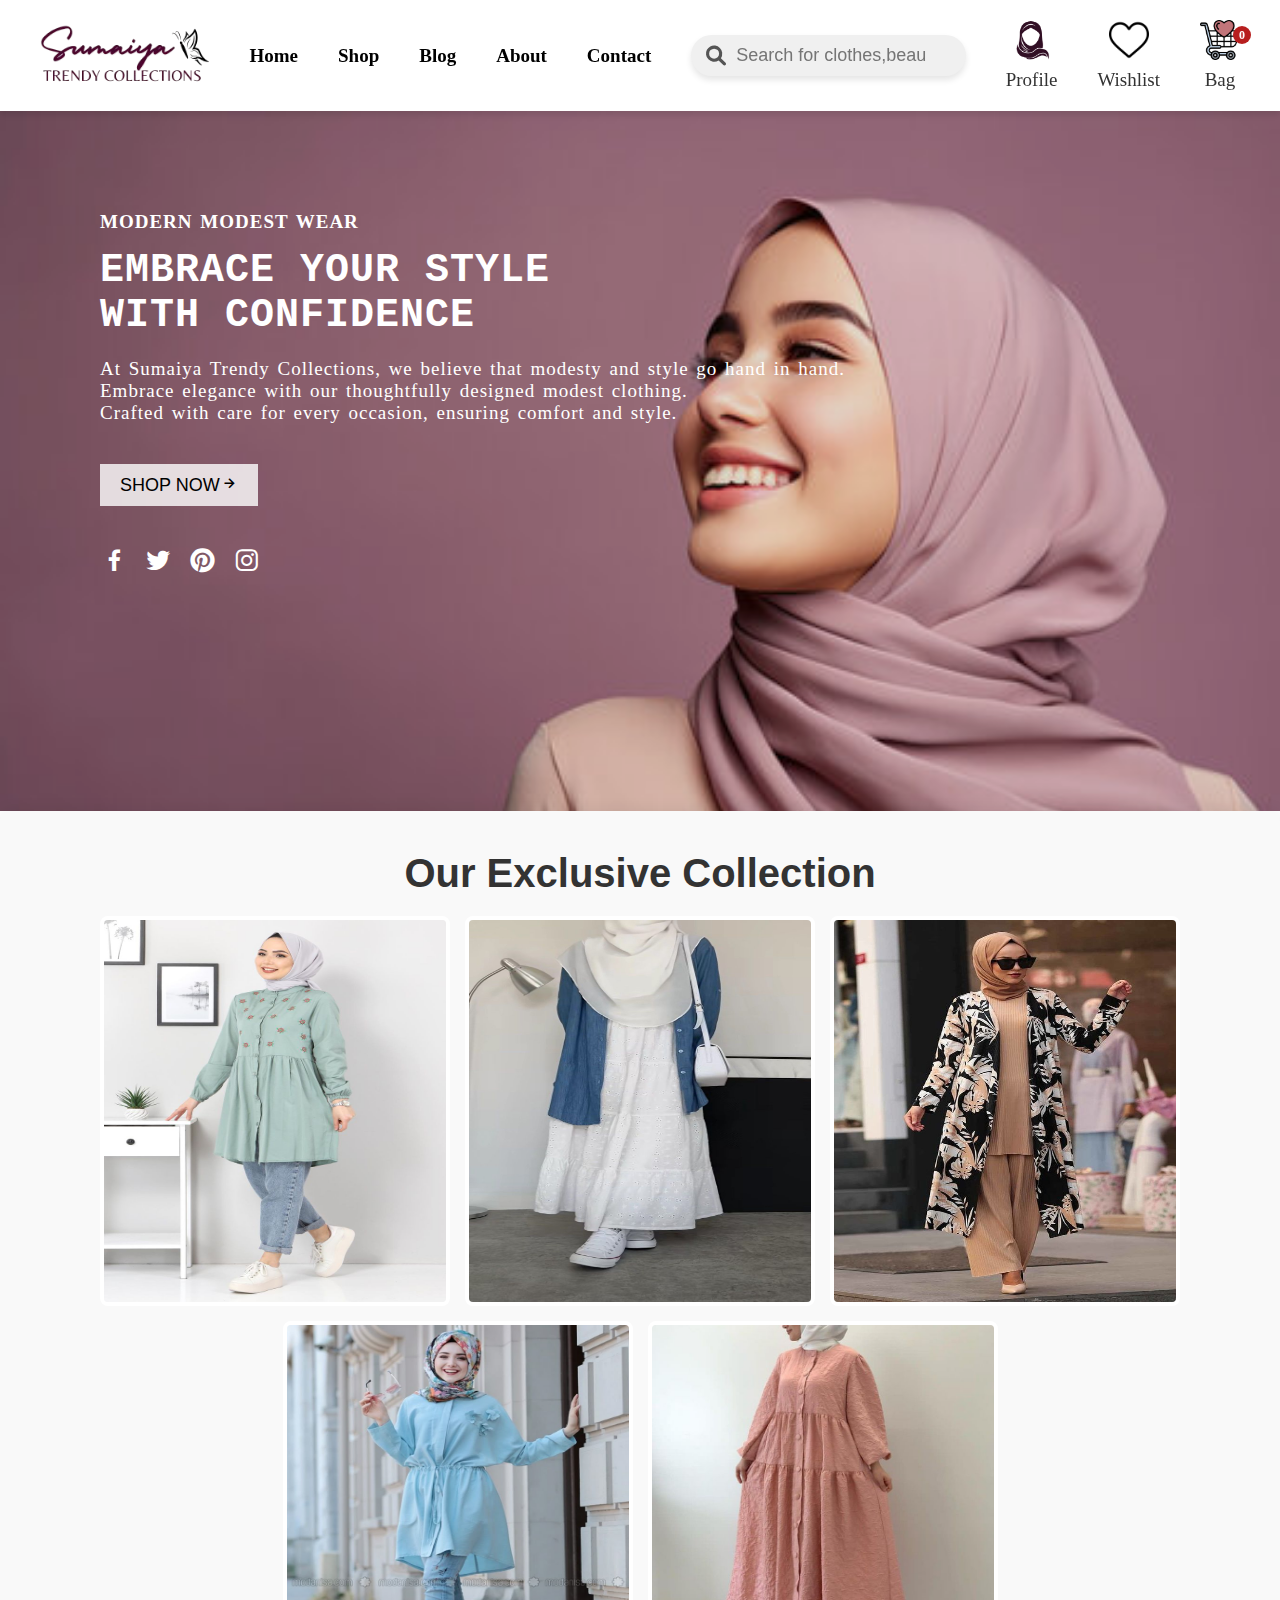
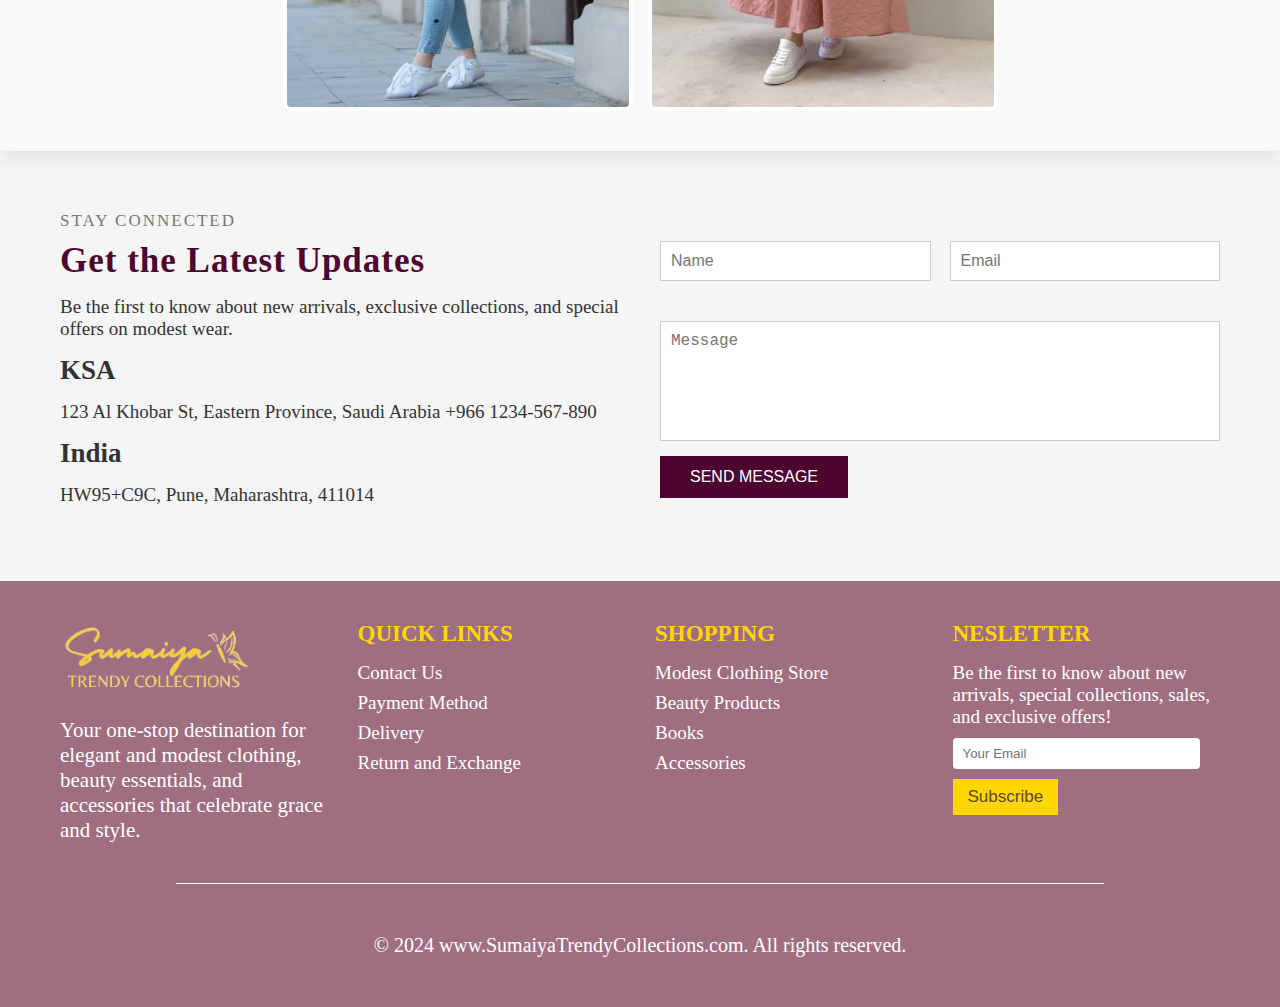
<file: index.html>
<!DOCTYPE html>
<html lang="en">

<head>
  <meta charset="UTF-8">
  <meta name="viewport" content="width=device-width, initial-scale=1.0">
  <title>E-commerce Project by Sumaiya Dingankar - HTML, CSS, JS</title>
  <meta name="description"
    content="A beginner e-commerce project created using HTML, CSS, and JavaScript by Sumaiya Dingankar.">
  <meta name="keywords" content="HTML, CSS, JavaScript, E-commerce, Sumaiya Dingankar, Beginner Project">
  <!-- Add Font Awesome for the search icon -->
  <link rel="stylesheet" href="https://cdnjs.cloudflare.com/ajax/libs/font-awesome/6.0.0-beta3/css/all.min.css">
  <link rel="stylesheet" href="./assets/css/style.css">
  <link href="https://unpkg.com/boxicons@2.1.1/css/boxicons.min.css" rel="stylesheet">

</head>
<body>
  <header class="navbar">
    <div class="nav-logo">
      <a href="index.html"><img src="./assets/images/all-Images/navlogo.png" alt=""></a>
    </div>
    <nav class="nav-list">
      <ul>
        <li><a href="index.html">Home</a></li>
        <li><a href="shop.html">Shop</a></li>
        <li><a href="blog.html">Blog</a></li>
        <li><a href="about.html">About</a></li>
        <li><a href="contact.html">Contact</a></li>
      </ul>

    </nav>
    <div class="search-bar">
      <i class="fa fa-search search-icon "></i>
      <input type="text" placeholder="Search for clothes,beauty and more..">
    </div>
    <div class="nav-icons">
      <div class="icon">
        <a href="#"><img src="./assets/images/all-Images/profile.png" alt="profile"></a>
        <p>Profile</p>

      </div>
      <div  class="icon">
        <a href="#"><img src="./assets/images/all-Images/wishlist.png" alt="wishlist"></a>
        <p>Wishlist</p>

      </div>
      <div  class="icon">
        <a href="bag.html"><img src="./assets/images/all-Images/shopping-cart.png" alt="bag"></a>
        <p>Bag</p>
        <span class="bag-item-count">0</span>

      </div>
    </div>
  </header>

  <section class="home-hero">
    <div class="hero-content">
      <p class="collection-title">MODERN MODEST WEAR</p>
      <h2 class="hero-heading">EMBRACE YOUR STYLE<br>WITH CONFIDENCE</h2>
      <div class="hero-description">
        <p>At Sumaiya Trendy Collections, we believe that modesty and style go hand in hand. <br> Embrace elegance with
          our thoughtfully designed modest clothing. <br> Crafted with care for every occasion, ensuring comfort and
          style.</p>
      </div>
      <button class="shop-button"><a href="shop.html">SHOP NOW</a><i class='bx bx-right-arrow-alt'></i></button>
      <div class="social-icons">
        <a href="#"><i class='bx bxl-facebook'></i></a>
        <a href="#"><i class='bx bxl-twitter'></i></a>
        <a href="#"><i class='bx bxl-pinterest'></i></a>
        <a href="#"><i class='bx bxl-instagram'></i></a>
      </div>
    </div>
</section>

<section class="collection">
  <h2 class="collection-heading">Our Exclusive Collection</h2>
  <div class="collection-images">
    <img class="collection-item" src="./assets/images/collection/1.jpeg" alt="Collection Item 1">
    <img class="collection-item" src="./assets/images/collection/2.jpeg" alt="Collection Item 2">
    <img class="collection-item" src="./assets/images/collection/3.jpeg" alt="Collection Item 3">
    <img class="collection-item" src="./assets/images/collection/4.jpeg" alt="Collection Item 4">
    <img class="collection-item" src="./assets/images/collection/5.jpeg" alt="Collection Item 5">
  </div>
</section>


<section class="ContactInfo">
  <div class="contact-container">
    <div class="contact">
      <p class="info-title">STAY CONNECTED</p>
      <h1>Get the Latest Updates</h1>
      <p>Be the first to know about new arrivals, exclusive collections, and special offers on modest wear.</p>
      <h2>KSA</h2>
      <p>123 Al Khobar St, Eastern Province, Saudi Arabia +966 1234-567-890</p>
      <h2>India</h2>
      <p>HW95+C9C, Pune, Maharashtra, 411014</p>
    </div>
    <div class="form">
      <div class="input-row">
        <input type="text" placeholder="Name">
        <input type="email" placeholder="Email">
      </div>
      <textarea placeholder="Message"></textarea>
      <button>SEND MESSAGE</button>
    </div>
  </div>
</section>


<footer>
  <div class="footer-container">
    <div class="footer-brand">
      <a href="index.html">
        <img src="./assets/images/all-Images/footerlogo.png" alt="Logo">
      </a>
      <p>Your one-stop destination for elegant and modest clothing, beauty essentials, and accessories that celebrate
        grace and style.</p>
    </div>

    <div class="footer-links">
      <h2>QUICK LINKS</h2>
      <ul>
        <li><a href="#">Contact Us</a></li>
        <li><a href="#">Payment Method</a></li>
        <li><a href="#">Delivery</a></li>
        <li><a href="#">Return and Exchange</a></li>
      </ul>
    </div>

    <div  class="footer-shop">
      <h2>SHOPPING</h2>
      <ul>
        <li><a href="#"> Modest Clothing Store</a></li>
        <li><a href="#">Beauty Products</a></li>
        <li><a href="#">Books</a></li>
        <li><a href="#">Accessories</a></li>
      </ul>
    </div>

    <div class="footer-newsletter">
      <h2>NESLETTER</h2>
      <p>Be the first to know about new arrivals, special collections, sales, and exclusive offers!</p>
      <input type="email" placeholder="Your Email">
      <button>Subscribe</button>
    </div>
    <hr>
    <div class="copyright">
      © 2024 www.SumaiyaTrendyCollections.com. All rights reserved.
    </div>
  </div>


</footer>
  <script src="./assets/js/script.js"></script>
</body>
</html>
</file>
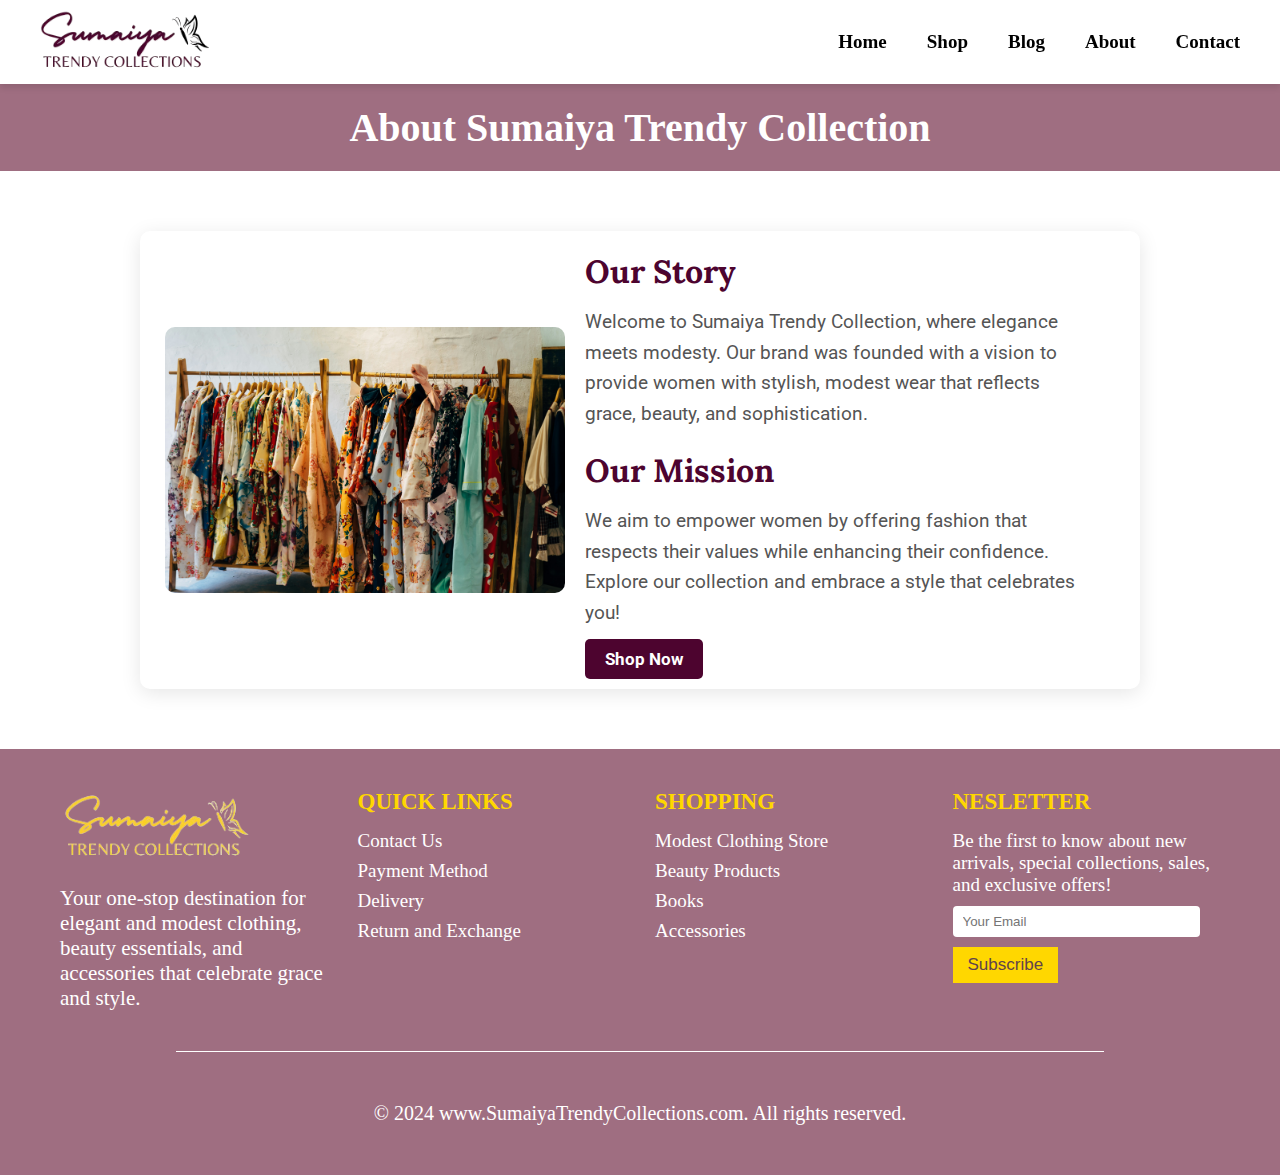
<file: about.html>
<!DOCTYPE html>
<html lang="en">

<head>
  <meta charset="UTF-8">
  <meta name="viewport" content="width=device-width, initial-scale=1.0">
  <title>About Us | Sumaiya Trendy Collection</title>
  <link href="https://fonts.googleapis.com/css2?family=Roboto:wght@300;400;700&family=Lora:wght@700&display=swap"
    rel="stylesheet">

  <link rel="stylesheet" href="./assets/css/style.css">
  <style>

    header {
      background-color: #9f6e81;
      padding: 20px 0;
      text-align: center;
    }

    h1 {
      color: #ffffff;
      font-size: 2.5em;
      margin: 0;
    }

    .about-us {
      padding: 60px 20px;
    }

    .about-content {
      display: flex;
      align-items: center;
      justify-content: center;
      flex-wrap: wrap;
      max-width: 1000px;
      margin: auto;
      border-radius: 10px;
      background-color: #ffffff;
      box-shadow: 0 4px 20px rgba(0, 0, 0, 0.1);
      overflow: hidden;
    }

    .about-img {
      width: 45%;
      max-width: 400px;
      border-radius: 10px;
    }

    .about-text {
      padding: 20px;
      width: 55%;
    }

    .about-text h2 {
      font-family: 'Lora', serif;
      color: #4d042f;
      font-size: 2em;
      margin-bottom: 15px;
    }

    .about-text p {
      font-size: 1.2em;
      line-height: 1.6;
      margin-bottom: 20px;
      color: #555;
      font-family: 'Roboto', sans-serif;
    }

    .about-btn {
      padding: 10px 20px;
      background-color: #4d042f;
      color: #ffffff;
      text-decoration: none;
      border-radius: 5px;
      font-weight: bold;
      transition: background-color 0.3s ease;
      font-size: 17px;
      font-family: 'Roboto', sans-serif;
    }

    .about-btn:hover {
      background-color: #5f434b;
    }

    /* Responsive Design */
    @media (max-width: 768px) {
      .about-content {
        flex-direction: column;
      }

      .about-img {
        width: 100%;
        margin-bottom: 20px;
      }

      .about-text {
        width: 100%;
      }
    }
  </style>

</head>

<body>
  <header class="navbar">
    <div class="nav-logo">
      <!-- <a href="#"><img src="./assets/images/navlogo.png" alt="nav-logo"></a> -->
      <a href="#"><img src="./assets/images/all-Images/navlogo.png" alt="nav-logo"></a>
    </div>
    <nav class="nav-list">
      <ul>
        <li><a href="index.html">Home</a></li>
        <li><a href="shop.html">Shop</a></li>
        <li><a href="blog.html">Blog</a></li>
        <li><a href="about.html">About</a></li>
        <li><a href="contact.html">Contact</a></li>
      </ul>
    </nav>


  </header>
  <header>
    <div class="container">
      <h1>About Sumaiya Trendy Collection</h1>
    </div>
  </header>

  <section class="about-us">
    <div class="container">
      <div class="about-content">
        <img src="./assets/images/all-Images/clothesstore.jpg" alt="Sumaiya Trendy Collection" class="about-img">
        <div class="about-text">
          <h2>Our Story</h2>
          <p>Welcome to Sumaiya Trendy Collection, where elegance meets modesty. Our brand was founded with a vision to
            provide women with stylish, modest wear that reflects grace, beauty, and sophistication.</p>
          <h2>Our Mission</h2>
          <p>We aim to empower women by offering fashion that respects their values while enhancing their confidence.
            Explore our collection and embrace a style that celebrates you!</p>
          <a href="shop.html" class="about-btn">Shop Now</a>
        </div>
      </div>
    </div>
  </section>


  <footer>
    <div class="footer-container">
      <div class="footer-brand">
        <a href="index.html">
          <img src="./assets/images/all-Images/footerlogo.png" alt="Logo">
        </a>
        <p>Your one-stop destination for elegant and modest clothing, beauty essentials, and accessories that celebrate
          grace and style.</p>
      </div>

      <div class="footer-links">
        <h2>QUICK LINKS</h2>
        <ul>
          <li><a href="#">Contact Us</a></li>
          <li><a href="#">Payment Method</a></li>
          <li><a href="#">Delivery</a></li>
          <li><a href="#">Return and Exchange</a></li>
        </ul>
      </div>

      <div class="footer-shop">
        <h2>SHOPPING</h2>
        <ul>
          <li><a href="#"> Modest Clothing Store</a></li>
          <li><a href="#">Beauty Products</a></li>
          <li><a href="#">Books</a></li>
          <li><a href="#">Accessories</a></li>
        </ul>
      </div>

      <div class="footer-newsletter">
        <h2>NESLETTER</h2>
        <p>Be the first to know about new arrivals, special collections, sales, and exclusive offers!</p>
        <input type="email" placeholder="Your Email">
        <button>Subscribe</button>
      </div>
      <hr>
      <div class="copyright">
        © 2024 www.SumaiyaTrendyCollections.com. All rights reserved.
      </div>
    </div>


  </footer>
</body>

</html>
</file>
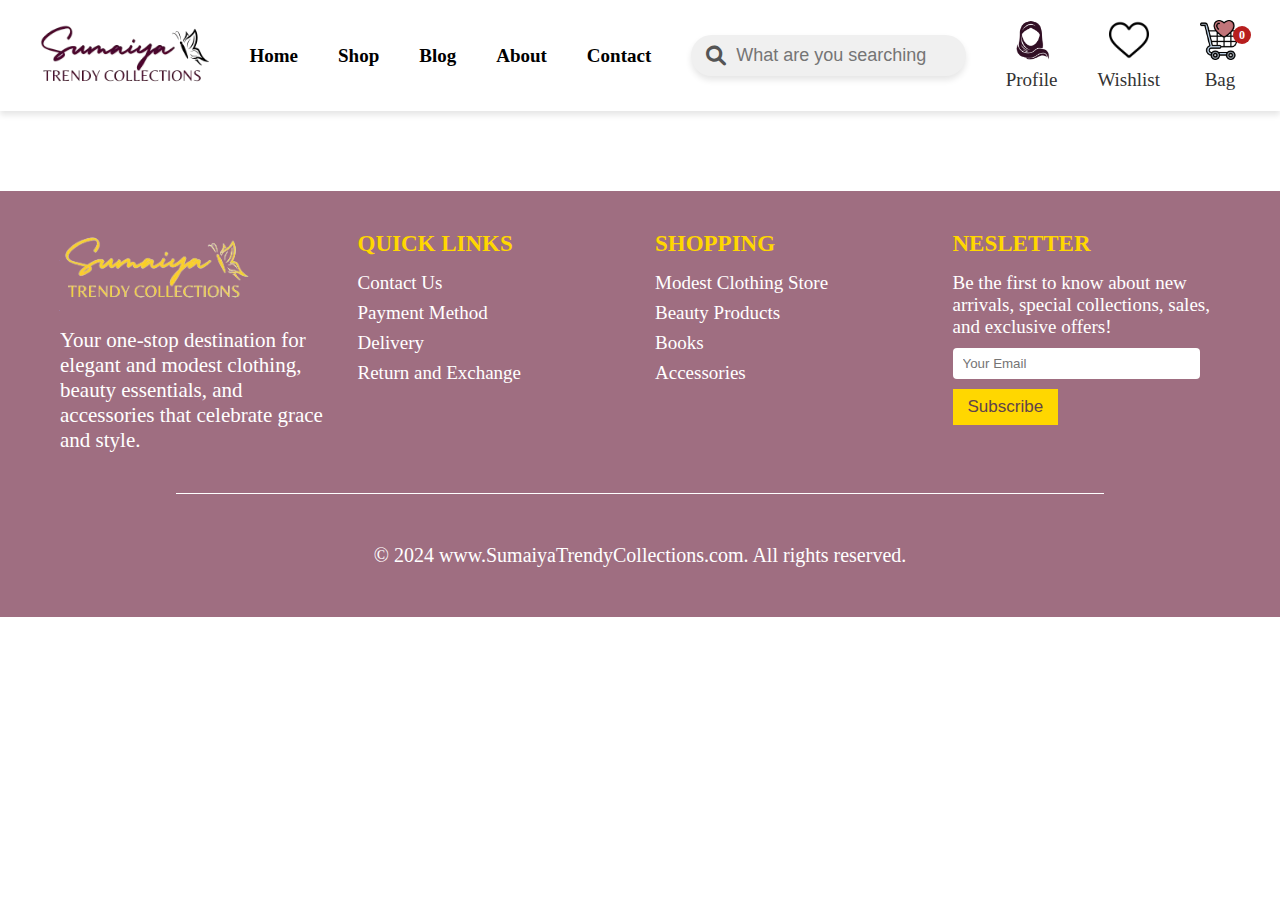
<file: accessories.html>
<!DOCTYPE html>
<html lang="en">

<head>
    <meta charset="UTF-8">
    <meta name="viewport" content="width=device-width, initial-scale=1.0">
    <title>Accessories</title>
    <!-- Add Font Awesome for the search icon -->
    <link rel="stylesheet" href="https://cdnjs.cloudflare.com/ajax/libs/font-awesome/6.0.0-beta3/css/all.min.css">
    <link rel="stylesheet" href="./assets/css/style.css">
</head>

<body>
    <header class="navbar">
        <div class="nav-logo">
            <a href="#"><img src="./assets/images/all-Images/navlogo.png" alt="nav-logo"></a>
        </div>
        <nav class="nav-list">
            <ul>
                <li><a href="index.html">Home</a></li>
                <li><a href="shop.html">Shop</a></li>
                <li><a href="blog.html">Blog</a></li>
                <li><a href="about.html">About</a></li>
                <li><a href="contact.html">Contact</a></li>
            </ul>
        </nav>
        <div class="search-bar">
            <i class="fas fa-search search-icon"></i>
            <input type="text" placeholder="What are you searching for?">

        </div>

        <div class="nav-icons">
            <div class="icon">
                <a href="#">
                    <img src="./assets/images/all-Images/profile.png" alt="userprofile">
                </a>
                <p>Profile</p>
            </div>
            <div class="icon">
                <a href="#">
                    <img src="./assets/images/all-Images/wishlist.png" alt="wishlist">
                </a>
                <p>Wishlist</p>
            </div>
            <div class="icon">
                <a href="bag.html">
                    <img src="./assets/images/all-Images/shopping-cart.png" alt="bag">
                </a>
                <p>Bag</p>
                <span class="bag-item-count" >0</span>
            </div>
        </div>
    </header>
   
     <!-- This container is for items in accessories  -->
     <div class="items_container" id="item-container">

     </div>

    <footer>
        <div class="footer-container">
            <div class="footer-brand">
                <a href="index.html">
                    <img src="./assets/images/all-Images/footerlogo.png" alt="Logo">
                </a>
                <p>Your one-stop destination for elegant and modest clothing, beauty essentials, and accessories that
                    celebrate grace and style.</p>
            </div>

            <div class="footer-links">
                <h2>QUICK LINKS</h2>
                <ul>
                    <li><a href="#">Contact Us</a></li>
                    <li><a href="#">Payment Method</a></li>
                    <li><a href="#">Delivery</a></li>
                    <li><a href="#">Return and Exchange</a></li>
                </ul>
            </div>

            <div class="footer-shop">
                <h2>SHOPPING</h2>
                <ul>
                    <li><a href="#"> Modest Clothing Store</a></li>
                    <li><a href="#">Beauty Products</a></li>
                    <li><a href="#">Books</a></li>
                    <li><a href="#">Accessories</a></li>
                </ul>
            </div>

            <div class="footer-newsletter">
                <h2>NESLETTER</h2>
                <p>Be the first to know about new arrivals, special collections, sales, and exclusive offers!</p>
                <input type="email" placeholder="Your Email">
                <button>Subscribe</button>
            </div>
            <hr>
            <div class="copyright">
                © 2024 www.SumaiyaTrendyCollections.com. All rights reserved.
            </div>
        </div>


    </footer>
  
<script src="./assets/js/accessories.js"></script>
<script src="./assets/js/script.js"></script>
</body>

</html>
</file>
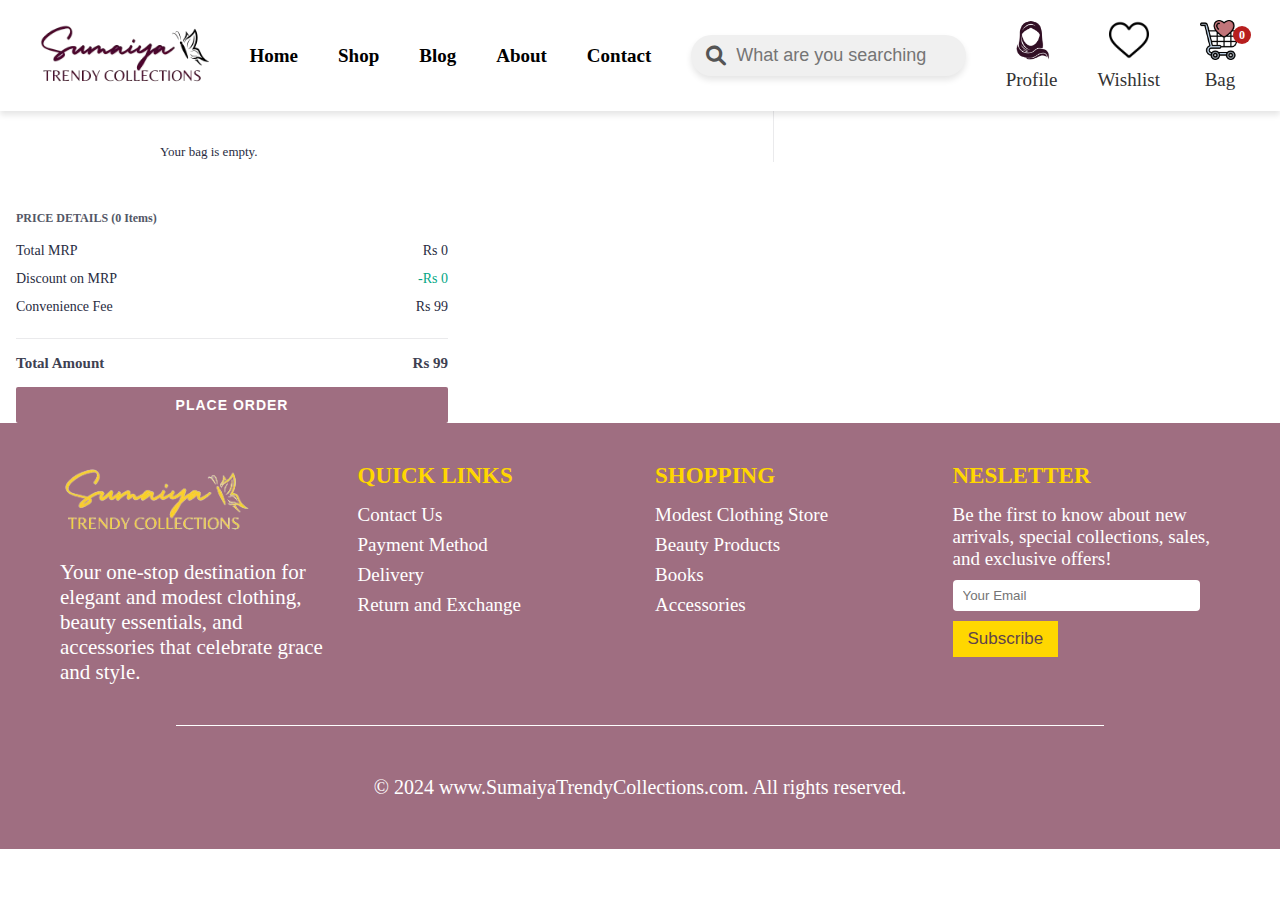
<file: bag.html>
<!DOCTYPE html>
<html lang="en">
  <meta charset="UTF-8">
<meta name="viewport" content="width=device-width, initial-scale=1.0">


<head>
  <title>Added Items</title>
  <!-- Add Font Awesome for the search icon -->
  <link rel="stylesheet" href="https://cdnjs.cloudflare.com/ajax/libs/font-awesome/6.0.0-beta3/css/all.min.css">
  <link rel="stylesheet" href="./assets/css/style.css">
  <link rel="stylesheet"
    href="https://fonts.googleapis.com/css2?family=Material+Symbols+Outlined:opsz,wght,FILL,GRAD@20..48,100..700,0..1,-50..200" />
    <style>
.bag-items-container {
  display: inline-block;
  width: 64%;
  padding-right: 20px;
  border-right: 1px solid #eaeaec;
  padding-top: 32px;
  color: #282c3f;
  font-size: 13px;
  line-height: 1.42857143;
}

.bag-page {
  width: 75%;
  margin-left: 12.5%;
}

.bag-summary {
  vertical-align: top;
  display: inline-block;
  width: 35%;
  padding: 24px 0 0 16px;
  color: #282c3f;
  font-size: 13px;
  line-height: 1.42857143;
}

.bag-details-container {
  margin-bottom: 16px;
}

.price-header {
  font-size: 12px;
  font-weight: 700;
  margin: 24px 0 16px;
  color: #535766;
}

.price-item {
  margin-bottom: 12px;
  line-height: 16px;
  font-size: 14px;
  color: #282c3f;
}

.price-item-value {
  float: right;
}

.priceDetail-base-discount {
  color: #03a685;
}

.price-footer {
  font-weight: 700;
  font-size: 15px;
  padding-top: 16px;
  border-top: 1px solid #eaeaec;
  color: #3e4152;
  line-height: 16px;
}

.btn-place-order {
  width: 100%;
  letter-spacing: 1px;
  font-size: 14px;
  font-weight: 600;
  border-radius: 2px;
  border-width: 0px;
  padding: 10px 16px;
  background-color: #9f6e81;
  color: rgb(255, 255, 255);
  cursor: pointer;
}

.bag-item-container {
  margin-bottom: 8px;
  background: #fff;
  font-size: 14px;
  border: 1px solid #eaeaec;
  border-radius: 4px;
  position: relative;
  padding: 12px 12px 0;
}

.item-left-part {
  position: absolute;
  background: rgb(255, 242, 223);
  height: 148px;
  width: 111px;
}

.item-right-part {
  padding-left: 12px;
  position: relative;
  min-height: 148px;
  margin-left: 111px;
  margin-bottom: 12px;
}

.bag-item-img {
  width: 100%;
}

.return-period {
  display: inline-flex;
  font-size: 14px;
  padding-top: 8px;
}

.return-period-days {
  font-weight: 700;
  margin-right: 4px;
}

.delivery-details {
  margin-top: 5px;
  color: #282c3f;
  font-size: 12px;
  letter-spacing: -.1px;
  margin-bottom: 8px;
  line-height: 15px;
}

.delivery-details-days {
  color: #03a685;
}

.remove-from-cart {
  position: absolute;
  font-size: 25px;
  top: 10px;
  right: 18px;
  width: 14px;
  height: 14px;
  cursor: pointer;
}
    </style>
</head>

<body>
  <header class="navbar">
    <div class="nav-logo">
      <a href="#"><img src="./assets/images/all-Images/navlogo.png" alt="nav-logo"></a>
    </div>
    <nav class="nav-list">
      <ul>
        <li><a href="index.html">Home</a></li>
        <li><a href="shop.html">Shop</a></li>
        <li><a href="blog.html">Blog</a></li>
        <li><a href="about.html">About</a></li>
        <li><a href="contact.html">Contact</a></li>
      </ul>
    </nav>
    <div class="search-bar">
      <i class="fas fa-search search-icon"></i>
      <input type="text" placeholder="What are you searching for?">

    </div>

    <div class="nav-icons">
      <div class="icon">
        <a href="#">
          <img src="./assets/images/all-Images/profile.png " alt="userprofile">
        </a>
        <p>Profile</p>
      </div>
      <div class="icon">
        <a href="#">
          <img src="./assets/images/all-Images/wishlist.png" alt="wishlist">
        </a>
        <p>Wishlist</p>
      </div>
      <div class="icon">
        <a href="bag.html">
          <img src="./assets/images/all-Images/shopping-cart.png" alt="bag">
        </a>
        <p>Bag</p>
        <span class="bag-item-count">0</span>
      </div>
    </div>
  </header>

  <main>
    <div class="bag-page">
      <div class="bag-items-container">

      </div>

    </div>
    <div class="bag-summary">


    </div>
  </main>

  <footer>
    <div class="footer-container">
      <div class="footer-brand">
        <a href="index.html">
          <img src="./assets/images/all-Images/footerlogo.png" alt="Logo">
        </a>
        <p>Your one-stop destination for elegant and modest clothing, beauty essentials, and accessories that celebrate
          grace and style.</p>
      </div>

      <div class="footer-links">
        <h2>QUICK LINKS</h2>
        <ul>
          <li><a href="#">Contact Us</a></li>
          <li><a href="#">Payment Method</a></li>
          <li><a href="#">Delivery</a></li>
          <li><a href="#">Return and Exchange</a></li>
        </ul>
      </div>

      <div class="footer-shop">
        <h2>SHOPPING</h2>
        <ul>
          <li><a href="#"> Modest Clothing Store</a></li>
          <li><a href="#">Beauty Products</a></li>
          <li><a href="#">Books</a></li>
          <li><a href="#">Accessories</a></li>
        </ul>
      </div>

      <div class="footer-newsletter">
        <h2>NESLETTER</h2>
        <p>Be the first to know about new arrivals, special collections, sales, and exclusive offers!</p>
        <input type="email" placeholder="Your Email">
        <button>Subscribe</button>
      </div>
      <hr>
      <div class="copyright">
        © 2024 www.SumaiyaTrendyCollections.com. All rights reserved.
      </div>
    </div>


  </footer>
  

<script src="./assets/js/bag.js"></script>
<script src="./assets/js/script.js"></script>


</body>

</html>
</file>
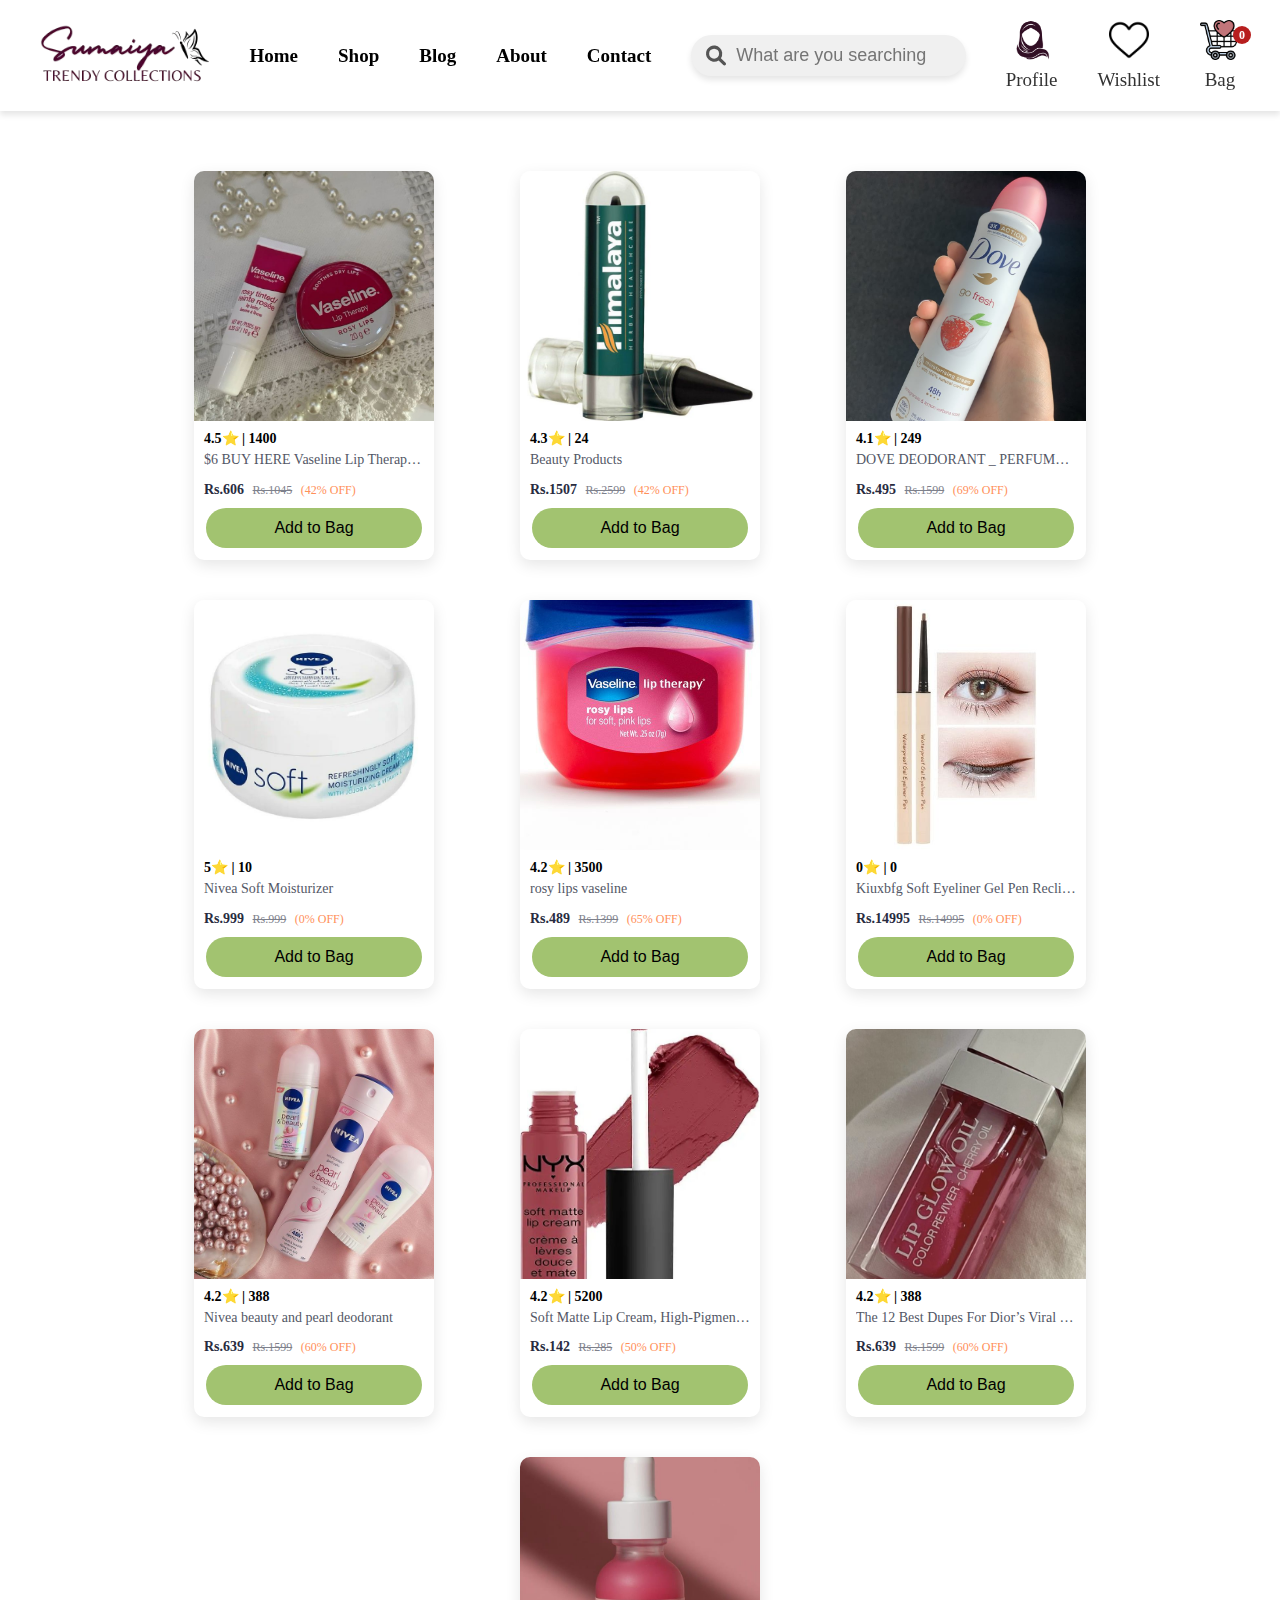
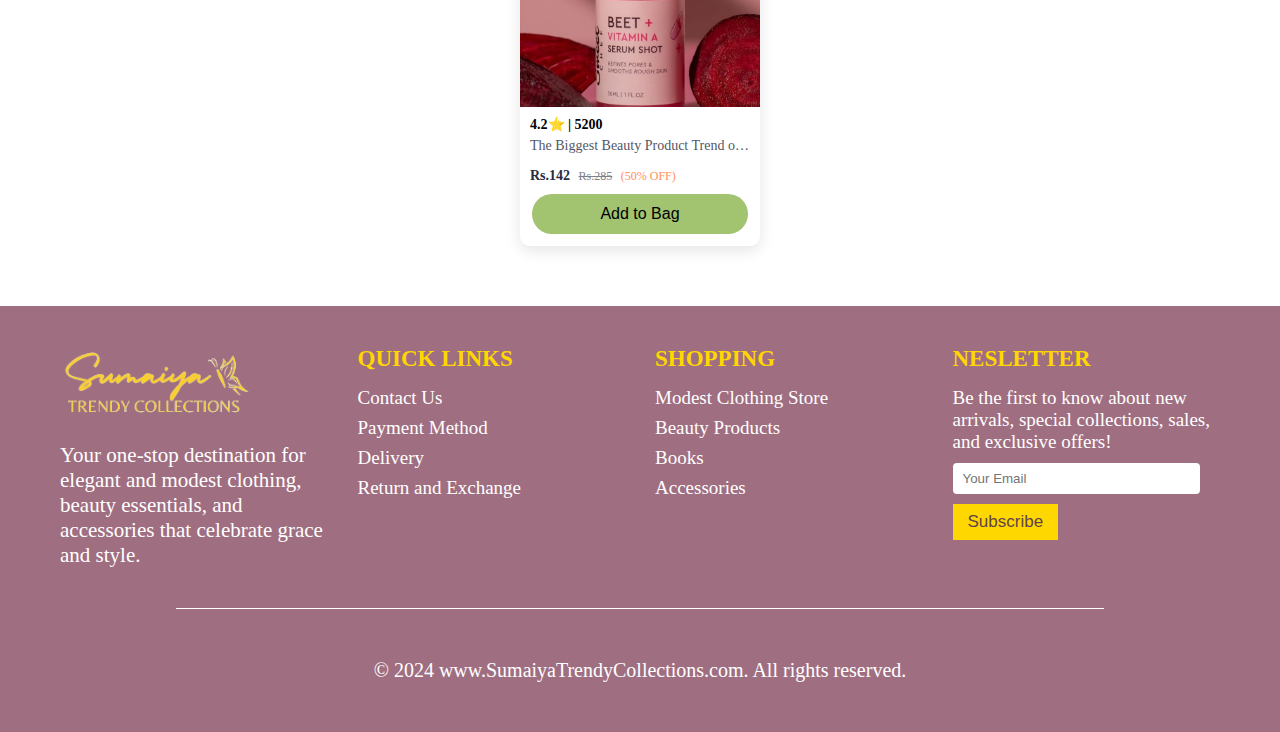
<file: beauty.html>
<!DOCTYPE html>
<html lang="en">

<head>
    <meta charset="UTF-8">
    <meta name="viewport" content="width=device-width, initial-scale=1.0">
    <title>Beauty Products</title>
    <!-- Add Font Awesome for the search icon -->
    <link rel="stylesheet" href="https://cdnjs.cloudflare.com/ajax/libs/font-awesome/6.0.0-beta3/css/all.min.css">
    <link rel="stylesheet" href="./assets/css/style.css">
    
    </style>
</head>

<body>
    <header class="navbar">
        <div class="nav-logo">
            <a href="#"><img src="./assets/images/all-Images/navlogo.png" alt="nav-logo"></a>
        </div>
        <nav class="nav-list">
            <ul>
                <li><a href="index.html">Home</a></li>
                <li><a href="shop.html">Shop</a></li>
                <li><a href="blog.html">Blog</a></li>
                <li><a href="about.html">About</a></li>
                <li><a href="contact.html">Contact</a></li>
            </ul>
        </nav>
        <div class="search-bar">
            <i class="fas fa-search search-icon"></i>
            <input type="text" placeholder="What are you searching for?">

        </div>

        <div class="nav-icons">
            <div class="icon">
                <a href="#">
                    <img src="./assets/images/all-Images/profile.png " alt="userprofile">
                </a>
                <p>Profile</p>
            </div>
            <div class="icon">
                <a href="#">
                    <img src="./assets/images/all-Images/wishlist.png" alt="wishlist">
                </a>
                <p>Wishlist</p>
            </div>
            <div class="icon">
                <a href="bag.html">
                    <img src="./assets/images/all-Images/shopping-cart.png" alt="bag">
                </a>
                <p>Bag</p>
                <span class="bag-item-count" >0</span>
            </div>
        </div>
    </header>

    
    <!-- This container is for items in beauty  -->
    <div class="items_container" id="item-container">

    </div>



    <footer>
        <div class="footer-container">
            <div class="footer-brand">
                <a href="index.html">
                    <img src="./assets/images/all-Images/footerlogo.png" alt="Logo">
                </a>
                <p>Your one-stop destination for elegant and modest clothing, beauty essentials, and accessories that
                    celebrate grace and style.</p>
            </div>

            <div class="footer-links">
                <h2>QUICK LINKS</h2>
                <ul>
                    <li><a href="#">Contact Us</a></li>
                    <li><a href="#">Payment Method</a></li>
                    <li><a href="#">Delivery</a></li>
                    <li><a href="#">Return and Exchange</a></li>
                </ul>
            </div>

            <div class="footer-shop">
                <h2>SHOPPING</h2>
                <ul>
                    <li><a href="#"> Modest Clothing Store</a></li>
                    <li><a href="#">Beauty Products</a></li>
                    <li><a href="#">Books</a></li>
                    <li><a href="#">Accessories</a></li>
                </ul>
            </div>

            <div class="footer-newsletter">
                <h2>NESLETTER</h2>
                <p>Be the first to know about new arrivals, special collections, sales, and exclusive offers!</p>
                <input type="email" placeholder="Your Email">
                <button>Subscribe</button>
            </div>
            <hr>
            <div class="copyright">
                © 2024 www.SumaiyaTrendyCollections.com. All rights reserved.
            </div>
        </div>


    </footer>
   
    <script src="./assets/js/beauty.js"></script>
    <script src="./assets/js/script.js"></script>
</body>

</html>
</file>
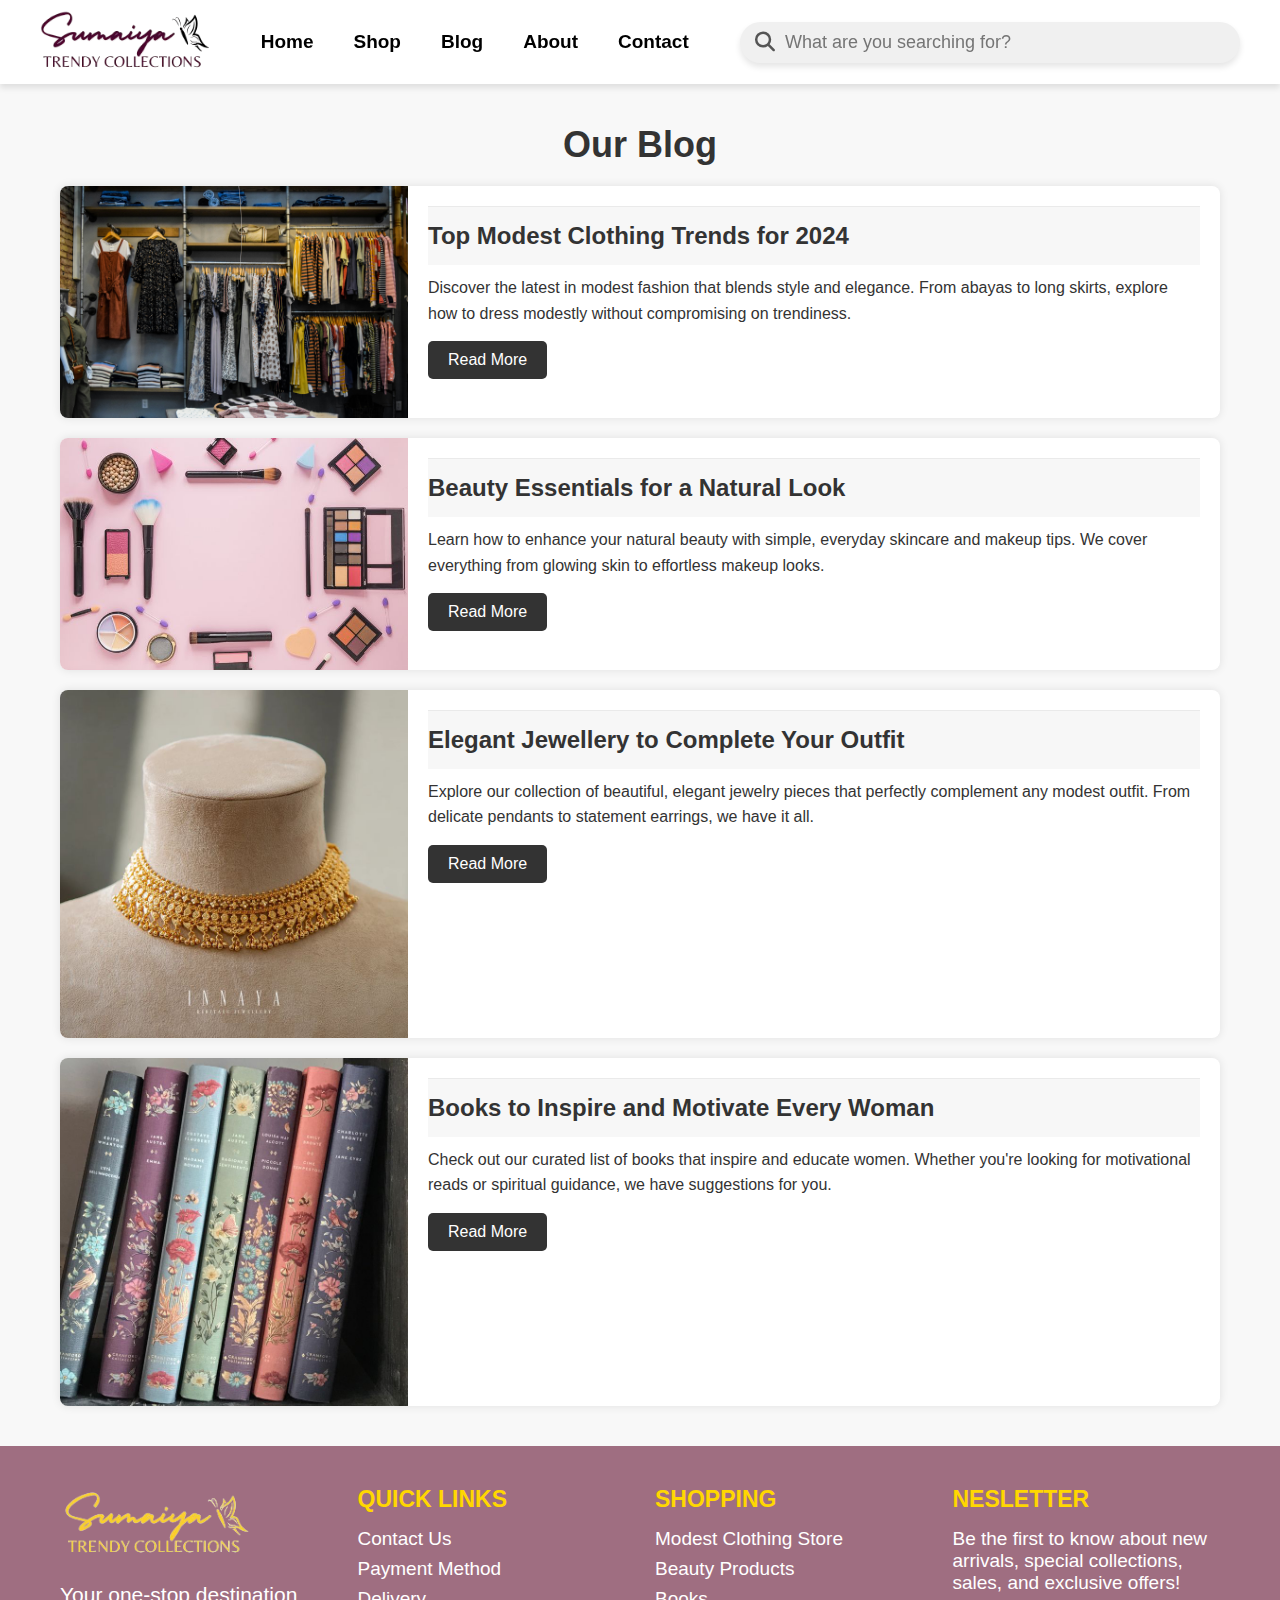
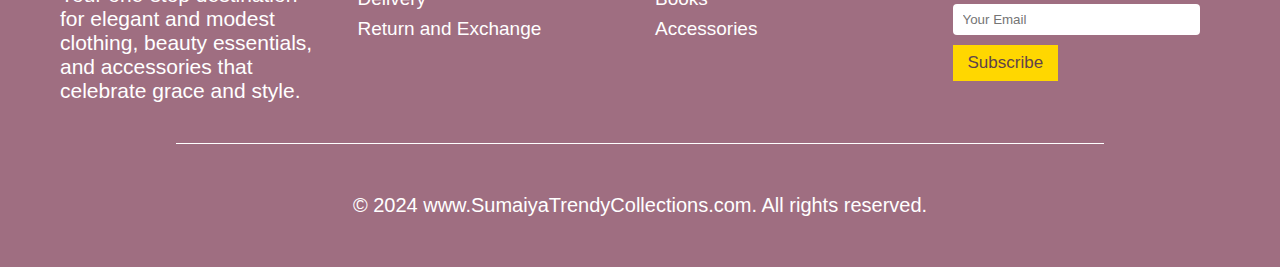
<file: blog.html>
<!DOCTYPE html>
<html lang="en">

<head>
  <meta charset="UTF-8">
  <meta name="viewport" content="width=device-width, initial-scale=1.0">
  <title>Blog | Sumaiya Trendy Collection</title>
  <link rel="stylesheet" href="./assets/css/style.css">
  <link rel="stylesheet" href="https://cdnjs.cloudflare.com/ajax/libs/font-awesome/6.6.0/css/all.min.css" >
  <style>
    * {
      margin: 0;
      padding: 0;
      box-sizing: border-box;
      font-family: Arial, sans-serif;
    }

    body {
      background-color: #f8f8f8;
      color: #333;
    }


    .blog-section {
      max-width: 1200px;
      margin: 40px auto;
      padding: 0 20px;
    }

    .blog-section h2 {
      font-size: 36px;
      text-align: center;
      margin-bottom: 20px;
    }

    .blog-post {
      display: flex;
      background-color: #fff;
      margin-bottom: 20px;
      overflow: hidden;
      border-radius: 8px;
      box-shadow: 0 0 10px rgba(0, 0, 0, 0.1);
    }

    .blog-post img {
      width: 30%;
      height: auto;
      object-fit: cover;
    }

    .blog-content {
      padding: 20px;
      width: 70%;
    }

    .blog-content h3 {
      font-size: 24px;
      margin-bottom: 10px;
    }

    .blog-content p {
      font-size: 16px;
      line-height: 1.6;
      margin-bottom: 15px;
    }

    .blog-content a {
      display: inline-block;
      padding: 10px 20px;
      background-color: #333;
      color: #fff;
      text-decoration: none;
      border-radius: 5px;
    }

    .blog-content a:hover {
      background-color: #555;
    }
    /* Default styling for larger screens (desktops and laptops) */

/* Tablet screens (768px and below) */
@media (max-width: 768px) {
  .blog-section {
    padding: 0 10px;
  }

  /* Adjust heading size for smaller screens */
  .blog-section h2 {
    font-size: 28px;
    margin-bottom: 15px;
  }

  /* Stack the blog posts vertically for easier reading on tablet screens */
  .blog-post {
    flex-direction: column;
  }

  /* Set image width to full width on smaller screens */
  .blog-post img {
    width: 100%;
    height: auto;
  }

  /* Adjust blog content width and padding */
  .blog-content {
    width: 100%;
    padding: 15px;
  }

}

/* Mobile screens (480px and below) */
@media (max-width: 480px) {
  /* Smaller font sizes for mobile screens */
  .blog-section h2 {
    font-size: 24px;
    margin-bottom: 10px;
  }

  /* Stack blog posts vertically with reduced padding */
  .blog-post {
    flex-direction: column;
    padding: 0;
  }

  /* Image fills screen width */
  .blog-post img {
    width: 100%;
    height: auto;
  }

  /* Blog content adjusts to full width */
  .blog-content {
    width: 100%;
    padding: 10px;
  }

}

  </style>
</head>

<body>
  <header class="navbar">
    <div class="nav-logo">
      <!-- <a href="#"><img src="./assets/images/navlogo.png" alt="nav-logo"></a> -->
      <a href="#"><img src="./assets/images/all-Images/navlogo.png" alt="nav-logo"></a>
    </div>
    <nav class="nav-list">
      <ul>
        <li><a href="index.html">Home</a></li>
        <li><a href="shop.html">Shop</a></li>
        <li><a href="blog.html">Blog</a></li>
        <li><a href="about.html">About</a></li>
        <li><a href="contact.html">Contact</a></li>
      </ul>
    </nav>
    <div class="search-bar">
      <!-- Search icon before input text -->
      <i class="fas fa-search search-icon"></i>
      <input type="text" placeholder="What are you searching for?">

    </div>
  </header>

  <main>
    <section class="blog-section">
      <h2>Our Blog</h2>

      <div class="blog-post">
        <img src="./Blogs/blog-images/Clothes.jpg" alt="Stylish Abayas">
        <div class="blog-content">
          <h3>Top Modest Clothing Trends for 2024</h3>
          <p>Discover the latest in modest fashion that blends style and elegance. From abayas to long skirts, explore
            how to dress modestly without compromising on trendiness.</p>
          <a href="./Blogs/clothesblog.html">Read More</a>
        </div>
      </div>

      <div class="blog-post">
        <img src="./Blogs/blog-images/cosmetic.jpeg" alt="Modest Fashion Tips">
        <div class="blog-content">
          <h3>Beauty Essentials for a Natural Look</h3>
          <p>Learn how to enhance your natural beauty with simple, everyday skincare and makeup tips. We cover
            everything from glowing skin to effortless makeup looks.</p>
          <a href="./Blogs/beautyblog.html">Read More</a>
        </div>
      </div>

      <div class="blog-post">
        <img src="./Blogs/blog-images/accessory.jpeg" alt="Trendy Hijabs">
        <div class="blog-content">
          <h3>Elegant Jewellery to Complete Your Outfit</h3>
          <p>Explore our collection of beautiful, elegant jewelry pieces that perfectly complement any modest outfit.
            From delicate pendants to statement earrings, we have it all.</p>
          <a href="./Blogs/jewellaryblog.html">Read More</a>
        </div>
      </div>

      <div class="blog-post">
        <img src="./Blogs/blog-images/book (1).jpeg" alt="Trendy Hijabs">
        <div class="blog-content">
          <h3>Books to Inspire and Motivate Every Woman</h3>
          <p>Check out our curated list of books that inspire and educate women. Whether you're looking for motivational
            reads or spiritual guidance, we have suggestions for you.</p>
          <a href="./Blogs/booksblog.html">Read More</a>
        </div>
      </div>
    </section>
  </main>


  <footer>
    <div class="footer-container">
      <div class="footer-brand">
        <a href="index.html">
          <img src="./assets/images/all-Images/footerlogo.png" alt="Logo">
        </a>
        <p>Your one-stop destination for elegant and modest clothing, beauty essentials, and accessories that celebrate
          grace and style.</p>
      </div>

      <div class="footer-links">
        <h2>QUICK LINKS</h2>
        <ul>
          <li><a href="#">Contact Us</a></li>
          <li><a href="#">Payment Method</a></li>
          <li><a href="#">Delivery</a></li>
          <li><a href="#">Return and Exchange</a></li>
        </ul>
      </div>

      <div class="footer-shop">
        <h2>SHOPPING</h2>
        <ul>
          <li><a href="#"> Modest Clothing Store</a></li>
          <li><a href="#">Beauty Products</a></li>
          <li><a href="#">Books</a></li>
          <li><a href="#">Accessories</a></li>
        </ul>
      </div>

      <div class="footer-newsletter">
        <h2>NESLETTER</h2>
        <p>Be the first to know about new arrivals, special collections, sales, and exclusive offers!</p>
        <input type="email" placeholder="Your Email">
        <button>Subscribe</button>
      </div>
      <hr>
      <div class="copyright">
        © 2024 www.SumaiyaTrendyCollections.com. All rights reserved.
      </div>
    </div>


  </footer>

</body>

</html>
</file>
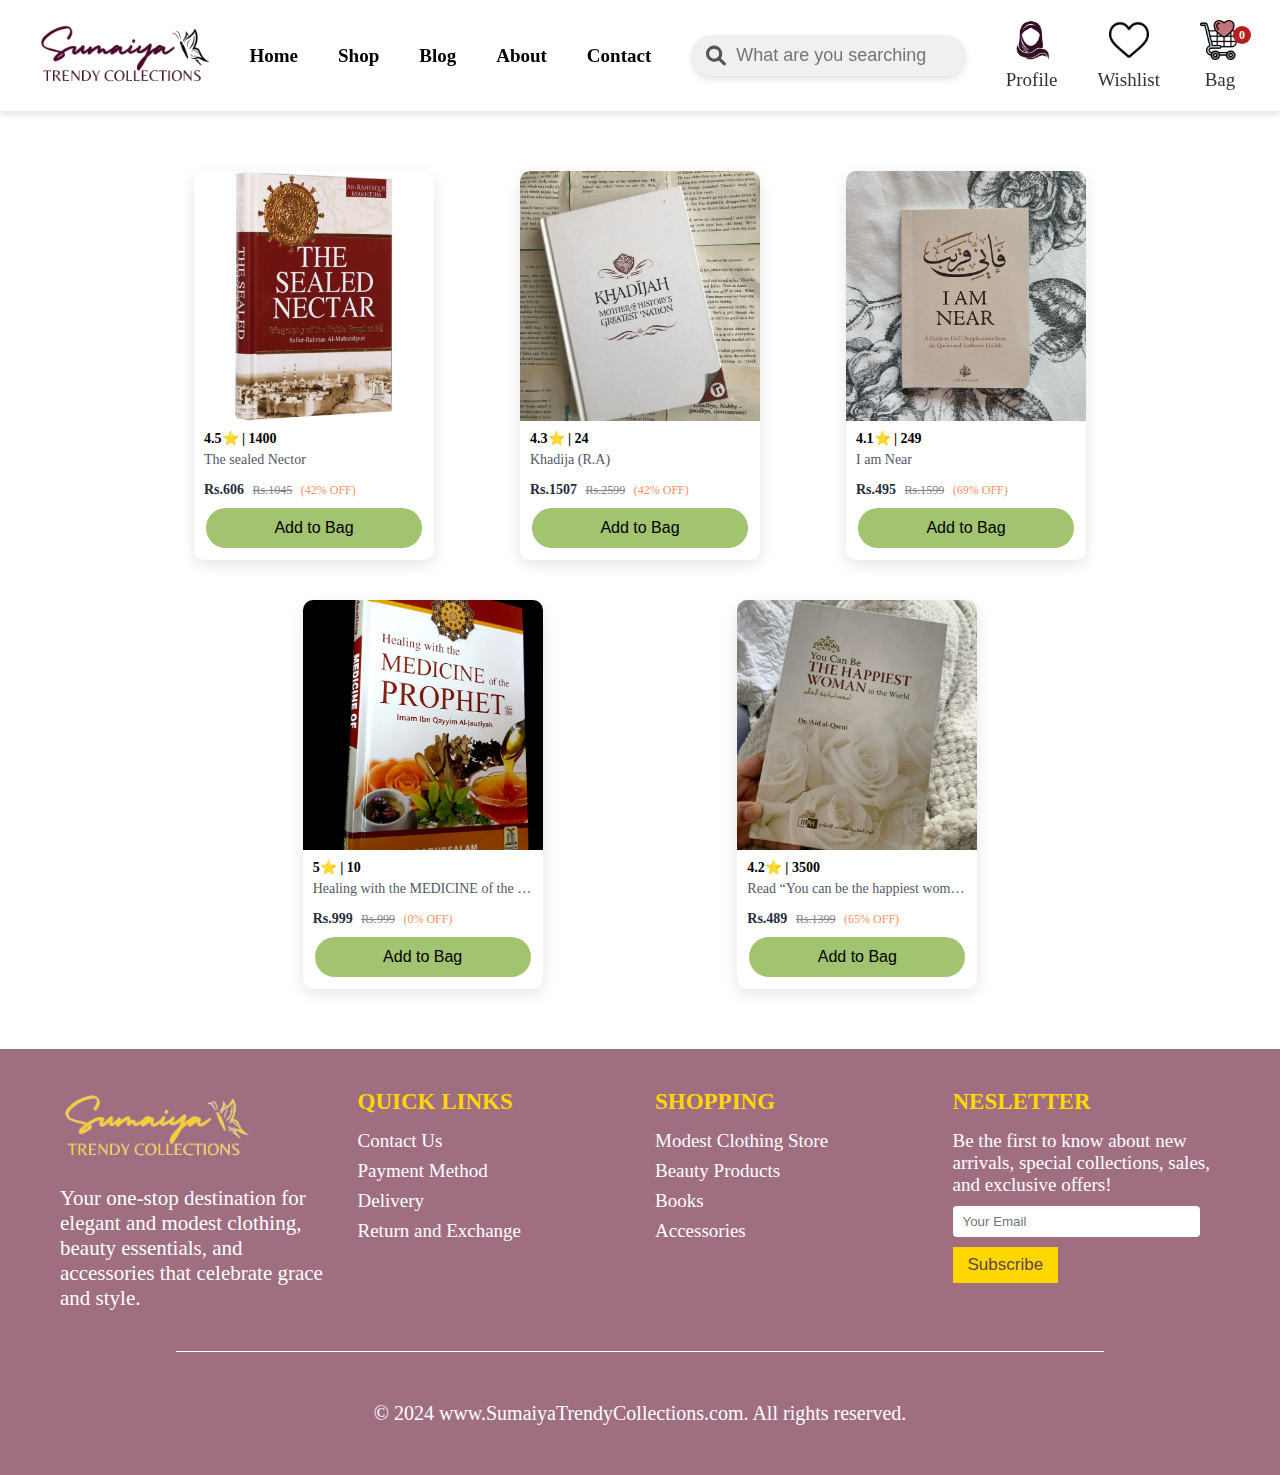
<file: books.html>
<!DOCTYPE html>
<html lang="en">
<head>
    <meta charset="UTF-8">
    <meta name="viewport" content="width=device-width, initial-scale=1.0">
    <title>Books</title>
     <!-- Add Font Awesome for the search icon -->
   <link rel="stylesheet" href="https://cdnjs.cloudflare.com/ajax/libs/font-awesome/6.0.0-beta3/css/all.min.css">
    <link rel="stylesheet" href="./assets/css/style.css">
</head>
<body>
    <header class="navbar">
        <div class="nav-logo">
          <a href="#"><img src="./assets/images/all-Images/navlogo.png" alt="nav-logo"></a>
        </div>
        <nav class="nav-list">
          <ul>
            <li><a href="index.html">Home</a></li>
            <li><a href="shop.html">Shop</a></li>
            <li><a href="blog.html">Blog</a></li>
            <li><a href="about.html">About</a></li>
            <li><a href="contact.html">Contact</a></li>
          </ul>
        </nav>
        <div class="search-bar">
          <i class="fas fa-search search-icon"></i>
          <input type="text" placeholder="What are you searching for?">
    
        </div>
    
        <div class="nav-icons">
          <div class="icon">
            <a href="#">
              <img src="./assets/images/all-Images/profile.png" alt="userprofile">
            </a>
            <p>Profile</p>
          </div>
          <div class="icon">
            <a href="#">
              <img src="./assets/images/all-Images/wishlist.png" alt="wishlist">
            </a>
            <p>Wishlist</p>
          </div>
          <div class="icon">
            <a href="bag.html">
              <img src="./assets/images/all-Images/shopping-cart.png" alt="bag">
            </a>
            <p>Bag</p>
            <span class="bag-item-count" >0</span>
          </div>
        </div>
      </header>
   
       <!-- This container is for items in books  -->
    <div class="items_container" id="item-container">

    </div>
    
<footer>
    <div class="footer-container">
      <div class="footer-brand">
        <a href="index.html">
          <img src="./assets/images/all-Images/footerlogo.png" alt="Logo">
        </a>
        <p>Your one-stop destination for elegant and modest clothing, beauty essentials, and accessories that celebrate grace and style.</p>
      </div>
  
      <div class="footer-links">
        <h2>QUICK LINKS</h2>
        <ul>
          <li><a href="#">Contact Us</a></li>
          <li><a href="#">Payment Method</a></li>
          <li><a href="#">Delivery</a></li>
          <li><a href="#">Return and Exchange</a></li>
        </ul>
      </div>
  
      <div class="footer-shop">
        <h2>SHOPPING</h2>
        <ul>
          <li><a href="#"> Modest Clothing Store</a></li>
          <li><a href="#">Beauty Products</a></li>
          <li><a href="#">Books</a></li>
          <li><a href="#">Accessories</a></li>
        </ul>
      </div>
  
      <div class="footer-newsletter">
        <h2>NESLETTER</h2>
        <p>Be the first to know about new arrivals, special collections, sales, and exclusive offers!</p>
        <input type="email" placeholder="Your Email">
        <button>Subscribe</button>
      </div>
      <hr>
      <div class="copyright">
        © 2024 www.SumaiyaTrendyCollections.com. All rights reserved.
      </div>
    </div>
   
   
  </footer>
 
   <script src="./assets/js/books.js"></script>
   <script src="./assets/js/script.js"></script>
</body>
</html>
</file>
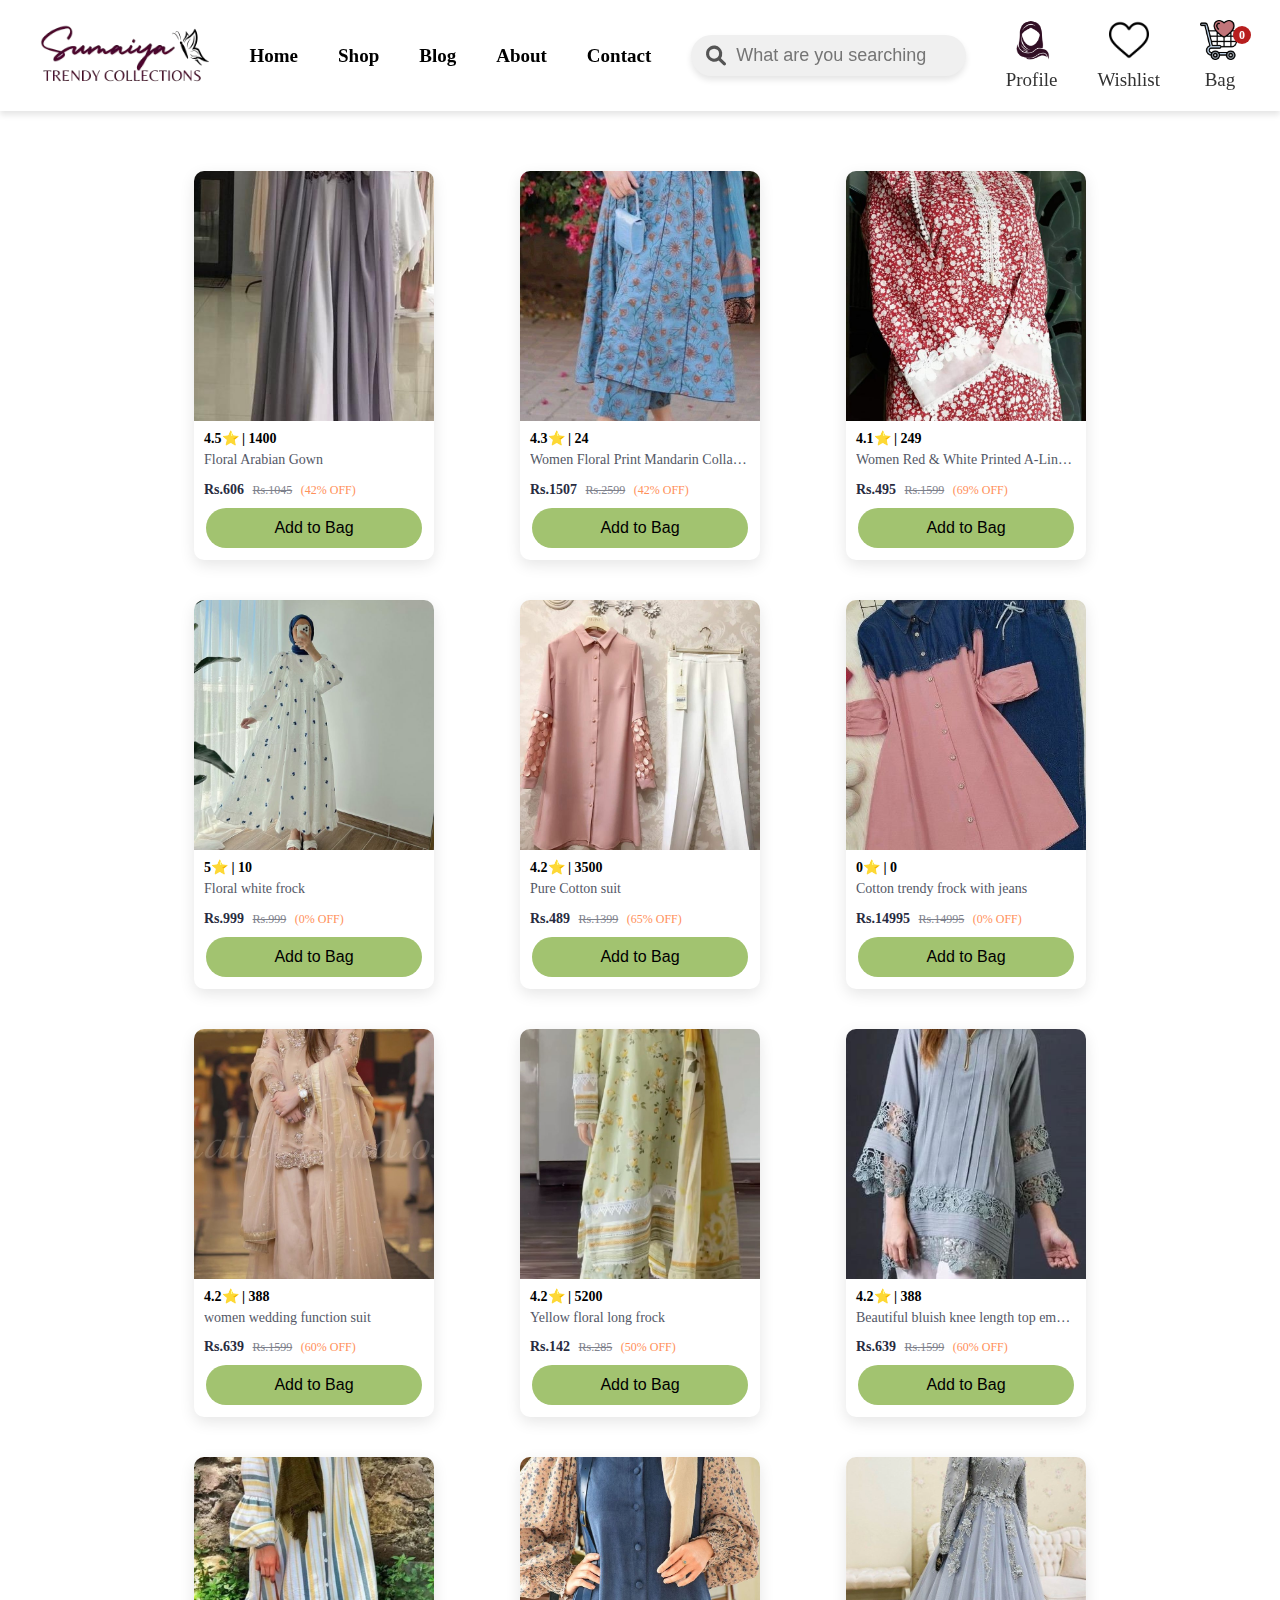
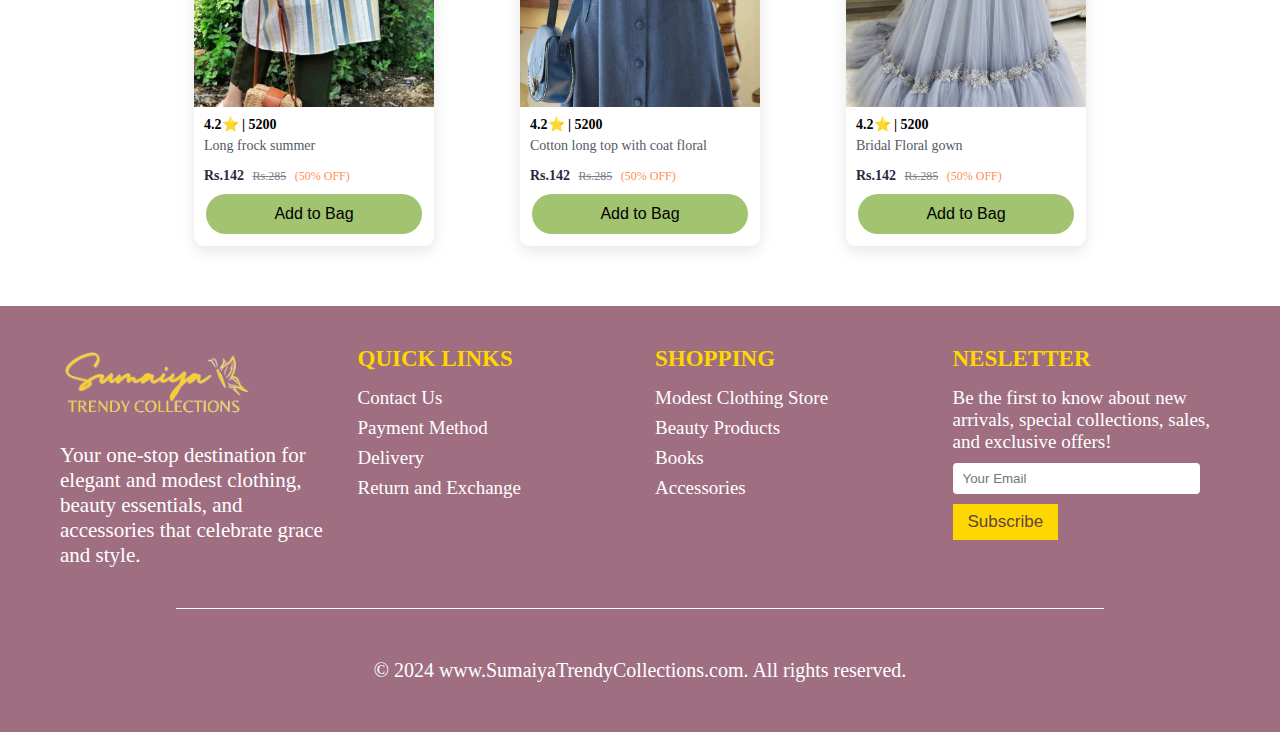
<file: clothes.html>
<!DOCTYPE html>
<html lang="en">

<head>
    <meta charset="UTF-8">
    <meta name="viewport" content="width=device-width, initial-scale=1.0">
    <title>Clothes</title>
    <!-- Add Font Awesome for the search icon -->
    <link rel="stylesheet" href="https://cdnjs.cloudflare.com/ajax/libs/font-awesome/6.0.0-beta3/css/all.min.css">
    <link rel="stylesheet" href="./assets/css/style.css">

</head>

<body>
    <header class="navbar">
        <div class="nav-logo">
            <a href="#"><img src="./assets/images/all-Images/navlogo.png" alt="nav-logo"></a>
        </div>
        <nav class="nav-list">
            <ul>
                <li><a href="index.html">Home</a></li>
                <li><a href="shop.html">Shop</a></li>
                <li><a href="blog.html">Blog</a></li>
                <li><a href="about.html">About</a></li>
                <li><a href="contact.html">Contact</a></li>
            </ul>
        </nav>
        <div class="search-bar">
            <i class="fas fa-search search-icon"></i>
            <input type="text" placeholder="What are you searching for?">

        </div>

        <div class="nav-icons">
            <div class="icon">
                <a href="#">
                    <img src="./assets/images/all-Images/profile.png" alt="userprofile">
                </a>
                <p>Profile</p>
            </div>
            <div class="icon">
                <a href="#">
                    <img src="./assets/images/all-Images/wishlist.png" alt="wishlist">
                </a>
                <p>Wishlist</p>
            </div>
            <div class="icon">
                <a href="bag.html">
                    <img src="./assets/images/all-Images/shopping-cart.png" alt="bag">
                </a>
                <p>Bag</p>
                <span class="bag-item-count">0</span>
            </div>
        </div>
    </header>

    <!-- This container is for items in clothes  -->
    <div class="items_container" id="item-container">

    </div>


    <footer>
        <div class="footer-container">
            <div class="footer-brand">
                <a href="index.html">
                    <img src="./assets/images/all-Images/footerlogo.png" alt="Logo">
                </a>
                <p>Your one-stop destination for elegant and modest clothing, beauty essentials, and accessories that
                    celebrate grace and style.</p>
            </div>

            <div class="footer-links">
                <h2>QUICK LINKS</h2>
                <ul>
                    <li><a href="#">Contact Us</a></li>
                    <li><a href="#">Payment Method</a></li>
                    <li><a href="#">Delivery</a></li>
                    <li><a href="#">Return and Exchange</a></li>
                </ul>
            </div>

            <div class="footer-shop">
                <h2>SHOPPING</h2>
                <ul>
                    <li><a href="#"> Modest Clothing Store</a></li>
                    <li><a href="#">Beauty Products</a></li>
                    <li><a href="#">Books</a></li>
                    <li><a href="#">Accessories</a></li>
                </ul>
            </div>

            <div class="footer-newsletter">
                <h2>NESLETTER</h2>
                <p>Be the first to know about new arrivals, special collections, sales, and exclusive offers!</p>
                <input type="email" placeholder="Your Email">
                <button>Subscribe</button>
            </div>
            <hr>
            <div class="copyright">
                © 2024 www.SumaiyaTrendyCollections.com. All rights reserved.
            </div>
        </div>


    </footer>
   
    <script src="./assets/js/clothes.js"></script>
    <script src="./assets/js/script.js"></script>
</body>

</html>
</file>
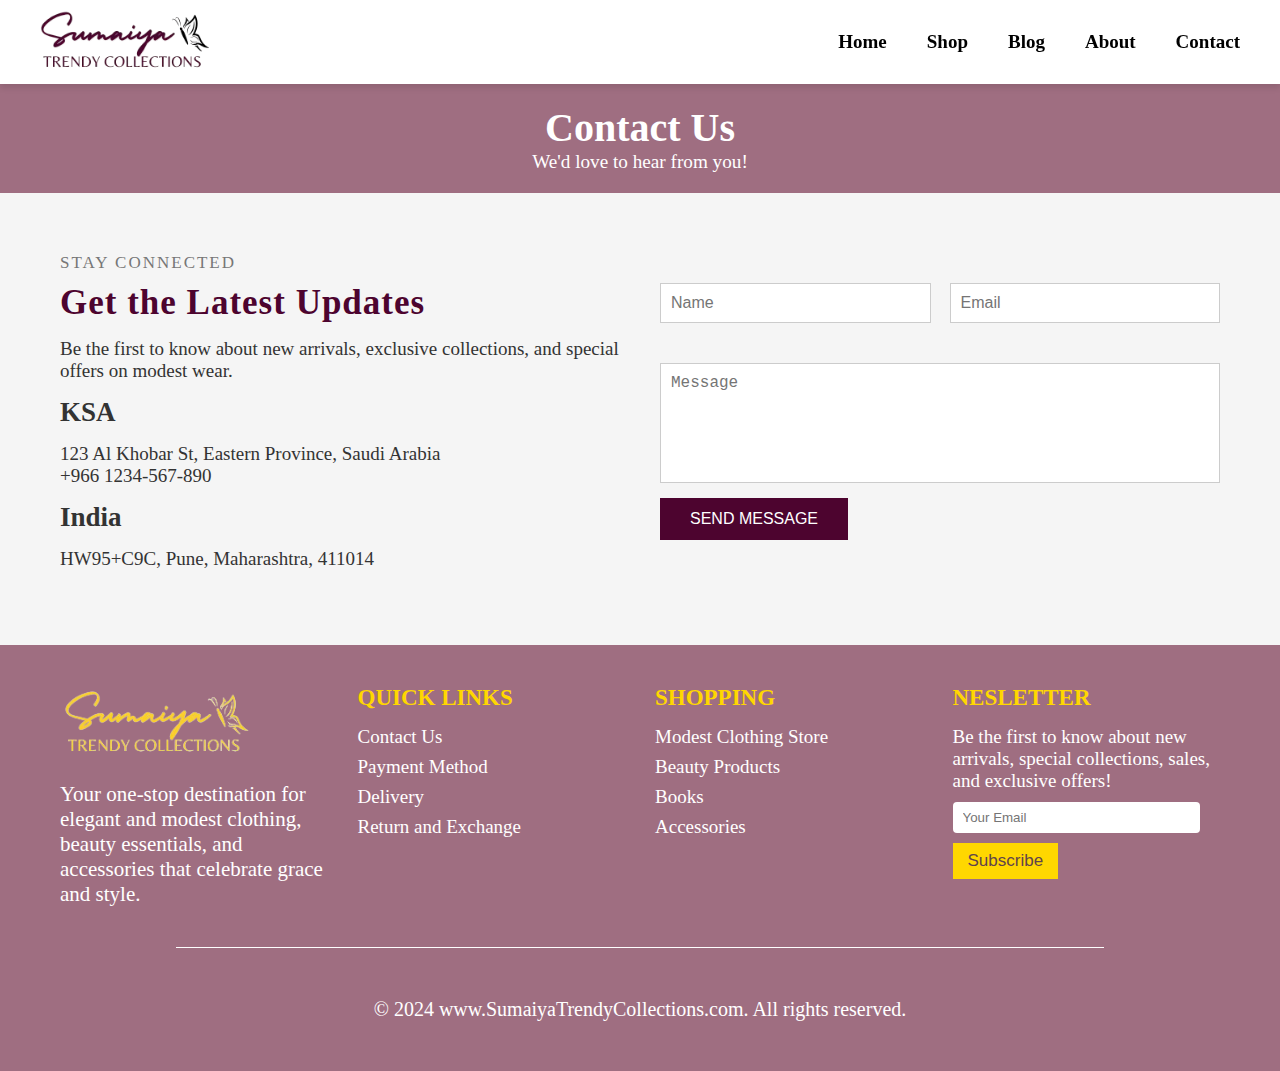
<file: contact.html>
<!DOCTYPE html>
<html lang="en">

<head>
  <meta charset="UTF-8">
  <meta name="viewport" content="width=device-width, initial-scale=1.0">
  <title>Contact Us - Sumaiya Trendy Collection</title>
  <link rel="stylesheet" href="./assets/css/style.css">
  <style>
    .header {
      background-color: #9f6e81;
      color: white;
      padding: 20px;
      text-align: center;
    }

    .header h1 {
      margin: 0;
      font-size: 2.5em;
    }

    .header p {
      font-size: 1.2em;
    }

 

  </style>
</head>

<body>
  <header class="navbar">
    <div class="nav-logo">
      <!-- <a href="#"><img src="./assets/images/navlogo.png" alt="nav-logo"></a> -->
      <a href="#"><img src="./assets/images/all-Images/navlogo.png" alt="nav-logo"></a>
    </div>
    <nav class="nav-list">
      <ul>
        <li><a href="index.html">Home</a></li>
        <li><a href="shop.html">Shop</a></li>
        <li><a href="blog.html">Blog</a></li>
        <li><a href="about.html">About</a></li>
        <li><a href="contact.html">Contact</a></li>
      </ul>
    </nav>


  </header>

  <div class="header">
    <h1>Contact Us</h1>
    <p>We'd love to hear from you!</p>
  </div>

  <section class="ContactInfo">
    <div class="contact-container">
      <div class="contact">
        <p class="info-title">STAY CONNECTED</p>
        <h1>Get the Latest Updates</h1>
        <p>Be the first to know about new arrivals, exclusive collections, and special offers on modest wear.</p>
        <h2>KSA</h2>
        <p>123 Al Khobar St, Eastern Province, Saudi Arabia<br>+966 1234-567-890</p>
        <h2>India</h2>
        <p>HW95+C9C, Pune, Maharashtra, 411014</p>
      </div>
      <div class="form">
        <div class="input-row">
          <input type="text" placeholder="Name" required>
          <input type="email" placeholder="Email" required>
        </div>
        <textarea placeholder="Message" required></textarea>
        <button>SEND MESSAGE</button>
      </div>
    </div>
  </section>

  <footer>
    <div class="footer-container">
      <div class="footer-brand">
        <a href="index.html">
          <img src="./assets/images/all-Images/footerlogo.png" alt="Logo">
        </a>
        <p>Your one-stop destination for elegant and modest clothing, beauty essentials, and accessories that celebrate
          grace and style.</p>
      </div>

      <div class="footer-links">
        <h2>QUICK LINKS</h2>
        <ul>
          <li><a href="#">Contact Us</a></li>
          <li><a href="#">Payment Method</a></li>
          <li><a href="#">Delivery</a></li>
          <li><a href="#">Return and Exchange</a></li>
        </ul>
      </div>

      <div class="footer-shop">
        <h2>SHOPPING</h2>
        <ul>
          <li><a href="#"> Modest Clothing Store</a></li>
          <li><a href="#">Beauty Products</a></li>
          <li><a href="#">Books</a></li>
          <li><a href="#">Accessories</a></li>
        </ul>
      </div>

      <div class="footer-newsletter">
        <h2>NESLETTER</h2>
        <p>Be the first to know about new arrivals, special collections, sales, and exclusive offers!</p>
        <input type="email" placeholder="Your Email">
        <button>Subscribe</button>
      </div>
      <hr>
      <div class="copyright">
        © 2024 www.SumaiyaTrendyCollections.com. All rights reserved.
      </div>
    </div>


  </footer>
</body>

</html>
</file>
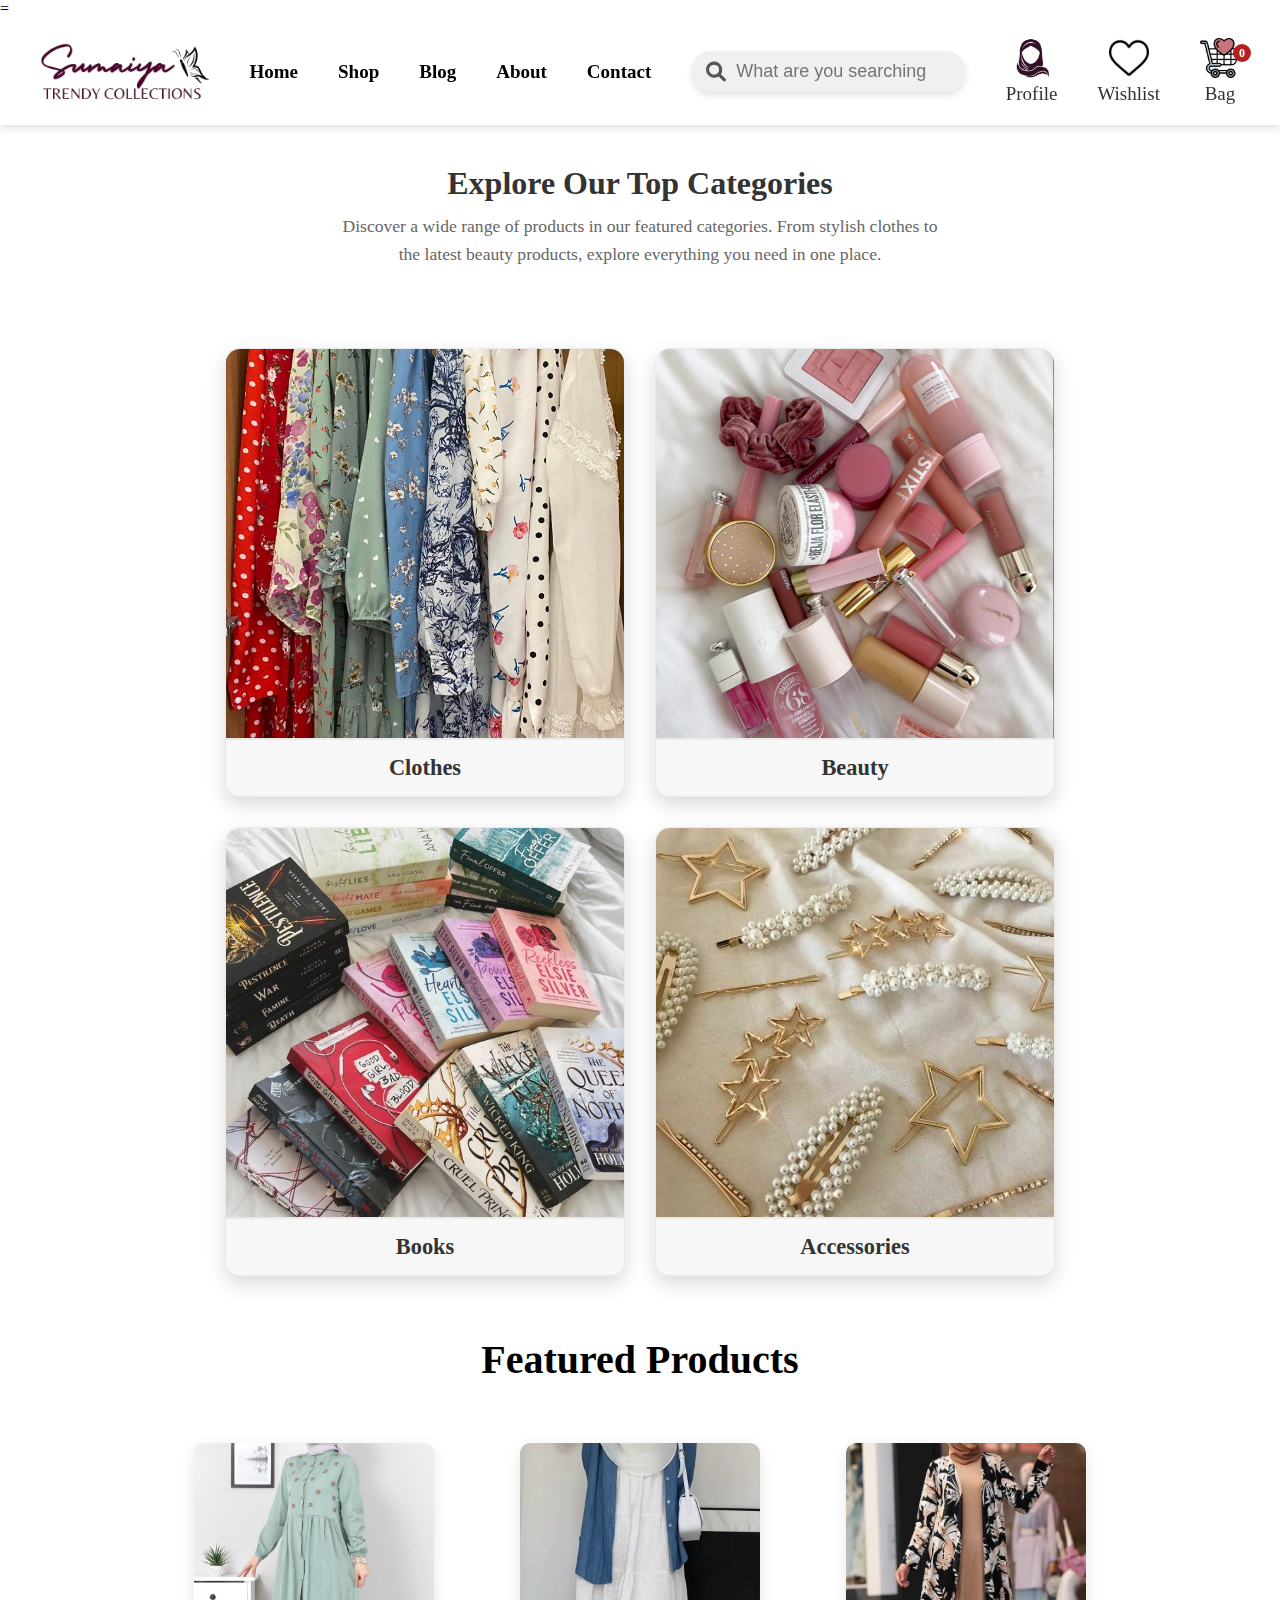
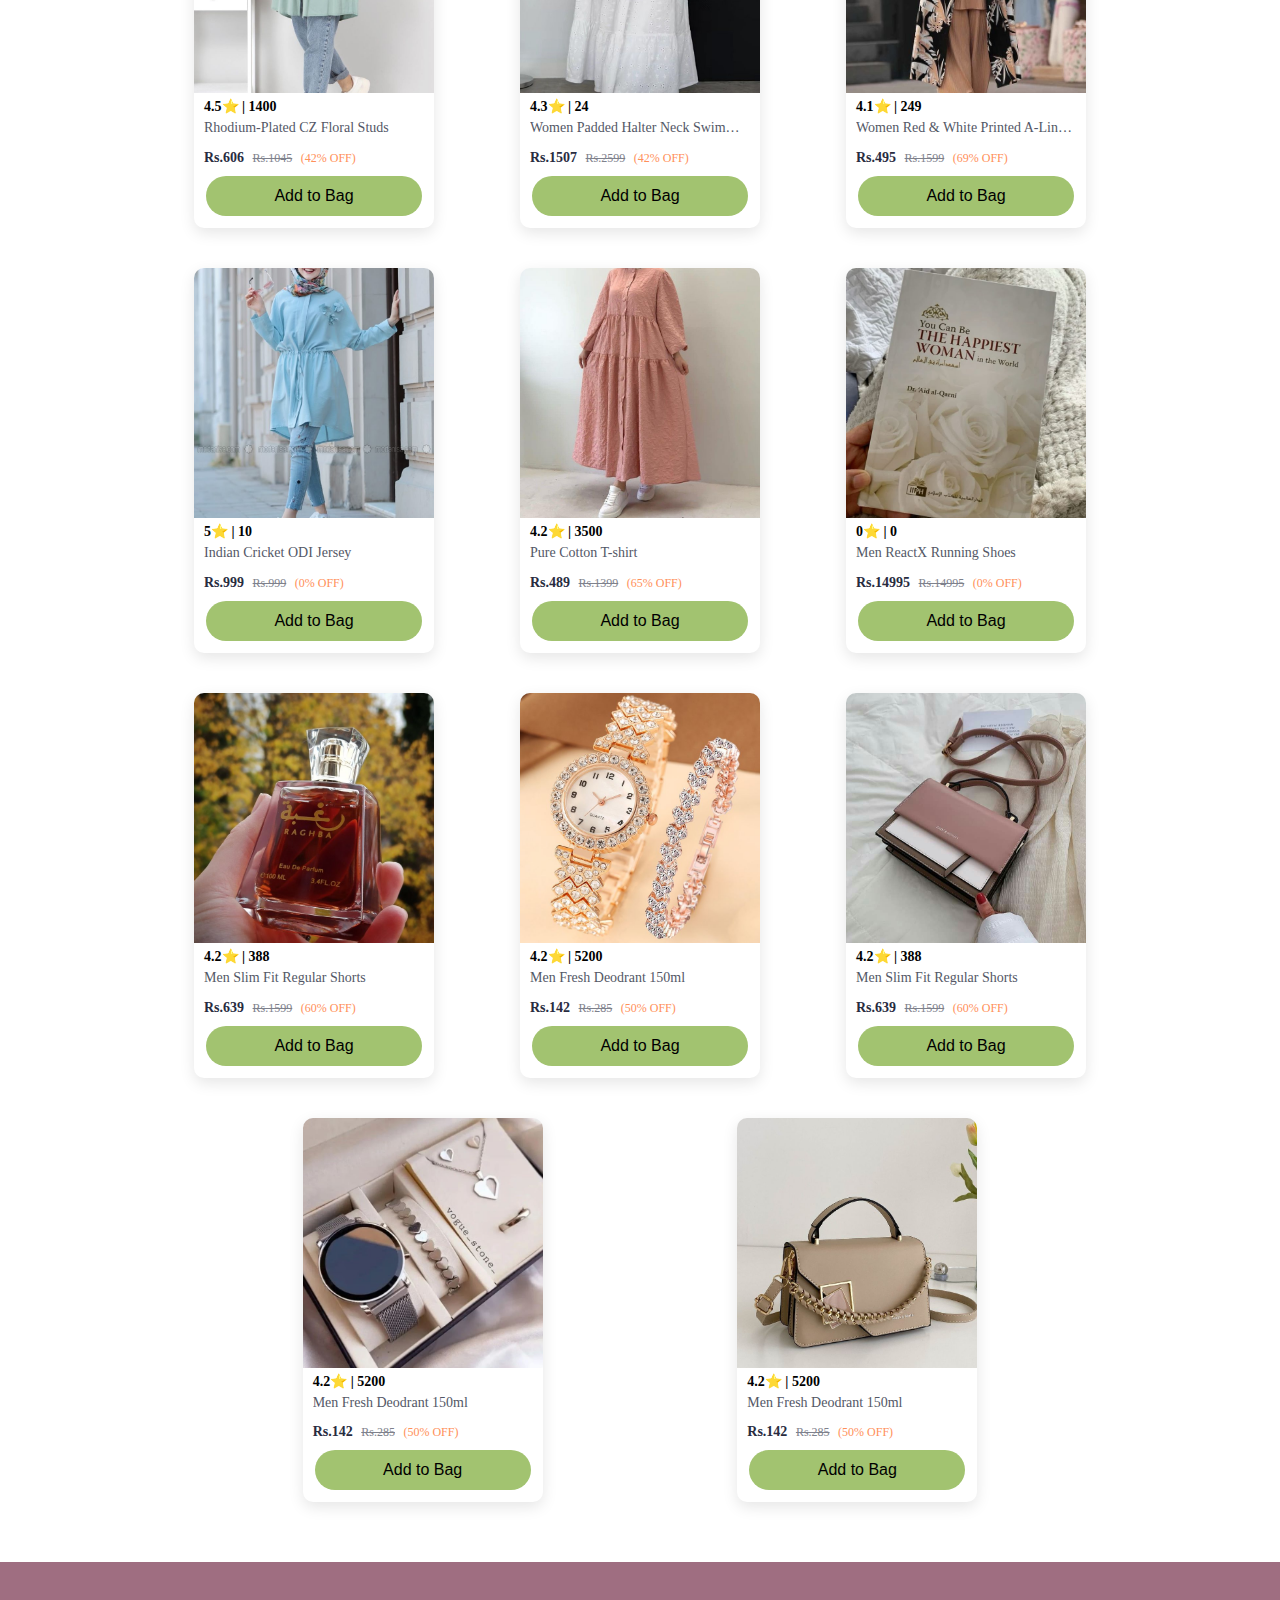
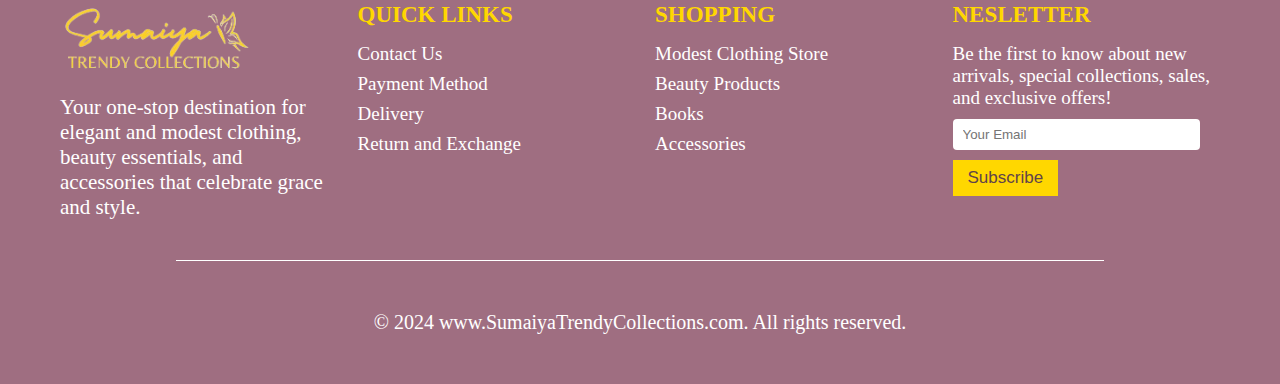
<file: shop.html>
=<!DOCTYPE html>
<html lang="en">

<head>
  <meta charset="UTF-8">
  <meta name="viewport" content="width=device-width, initial-scale=1.0">
  <title>Shop</title>
  <!-- Add Font Awesome for the search icon -->
  <link rel="stylesheet" href="https://cdnjs.cloudflare.com/ajax/libs/font-awesome/6.0.0-beta3/css/all.min.css">
  <link rel="stylesheet" href="./assets/css/style.css">

</head>

<body>
  <header class="navbar">
    <div class="nav-logo">
      <a href="#"><img src="./assets/images/all-Images/navlogo.png" alt="nav-logo"></a>
    </div>
    <nav class="nav-list">
      <ul>
        <li><a href="index.html">Home</a></li>
        <li><a href="shop.html">Shop</a></li>
        <li><a href="blog.html">Blog</a></li>
        <li><a href="about.html">About</a></li>
        <li><a href="contact.html">Contact</a></li>
      </ul>
    </nav>
    <div class="search-bar">
      <i class="fas fa-search search-icon"></i>
      <input type="text" placeholder="What are you searching for?">

    </div>

    <div class="nav-icons">
      <div class="icon">
        <a href="#">
          <img src="./assets/images/all-Images/profile.png" alt="userprofile">
        </a>
        <p>Profile</p>
      </div>
      <div class="icon">
        <a href="#">
          <img src="./assets/images/all-Images/wishlist.png" alt="wishlist">
        </a>
        <p>Wishlist</p>
      </div>
      <div class="icon">
        <a href="bag.html">
          <img src="./assets/images/all-Images/shopping-cart.png" alt="bag">
        </a>
        <p>Bag</p>
        <span class="bag-item-count">0</span>
      </div>
    </div>
  </header>
  
 



  <!-- Categories Section -->
  <!-- Categories Introduction -->
  <div class="categories-intro">
    <h2>Explore Our Top Categories</h2>
    <p>Discover a wide range of products in our featured categories. From stylish clothes to the latest beauty products,
      explore everything you need in one place.</p>
  </div>
  <div class="categories">
    <div class="category">
      <div class="category-image">
        <a href="clothes.html">
          <img src="./assets/images/all-Images/clothescolections.jpeg" alt="Clothes">
        </a>

      </div>
      <h3>Clothes</h3>
    </div>
    <div class="category">
      <div class="category-image">
        <a href="beauty.html">
          <img src="./assets/images/all-Images/Cosmetics.jpeg" alt="Beauty">
        </a>

      </div>
      <h3>Beauty</h3>
    </div>
    <div class="category">
      <div class="category-image">
        <a href="books.html">
          <img src="./assets/images/all-Images/Books.jpeg" alt="Books">
        </a>

      </div>
      <h3>Books</h3>
    </div>
    <div class="category">
      <div class="category-image">
        <a href="accessories.html">
          <img src="./assets/images/all-Images/Accessories.jpeg" alt="Accessories">
        </a>

      </div>
      <h3>Accessories</h3>
    </div>
  </div>


  <!-- products -->
  <h1 style="text-align: center;margin-top: 20px;font-size: 40px;">Featured Products</h1>
   <!-- This container is for items on shop page  -->
   <div class="items_container" id="item-container">

   </div>

  

  <footer>
    <div class="footer-container">
      <div class="footer-brand">
        <a href="index.html">
          <img src="./assets/images/all-Images/footerlogo.png" alt="Logo">
        </a>
        <p>Your one-stop destination for elegant and modest clothing, beauty essentials, and accessories that celebrate
          grace and style.</p>
      </div>

      <div class="footer-links">
        <h2>QUICK LINKS</h2>
        <ul>
          <li><a href="#">Contact Us</a></li>
          <li><a href="#">Payment Method</a></li>
          <li><a href="#">Delivery</a></li>
          <li><a href="#">Return and Exchange</a></li>
        </ul>
      </div>

      <div class="footer-shop">
        <h2>SHOPPING</h2>
        <ul>
          <li><a href="#"> Modest Clothing Store</a></li>
          <li><a href="#">Beauty Products</a></li>
          <li><a href="#">Books</a></li>
          <li><a href="#">Accessories</a></li>
        </ul>
      </div>

      <div class="footer-newsletter">
        <h2>NESLETTER</h2>
        <p>Be the first to know about new arrivals, special collections, sales, and exclusive offers!</p>
        <input type="email" placeholder="Your Email">
        <button>Subscribe</button>
      </div>
      <hr>
      <div class="copyright">
        © 2024 www.SumaiyaTrendyCollections.com. All rights reserved.
      </div>
    </div>


  </footer>
  <script src="./assets/js/script.js"></script>
<script src="./assets/js/shop.js"></script>

</body>

</html>
</file>
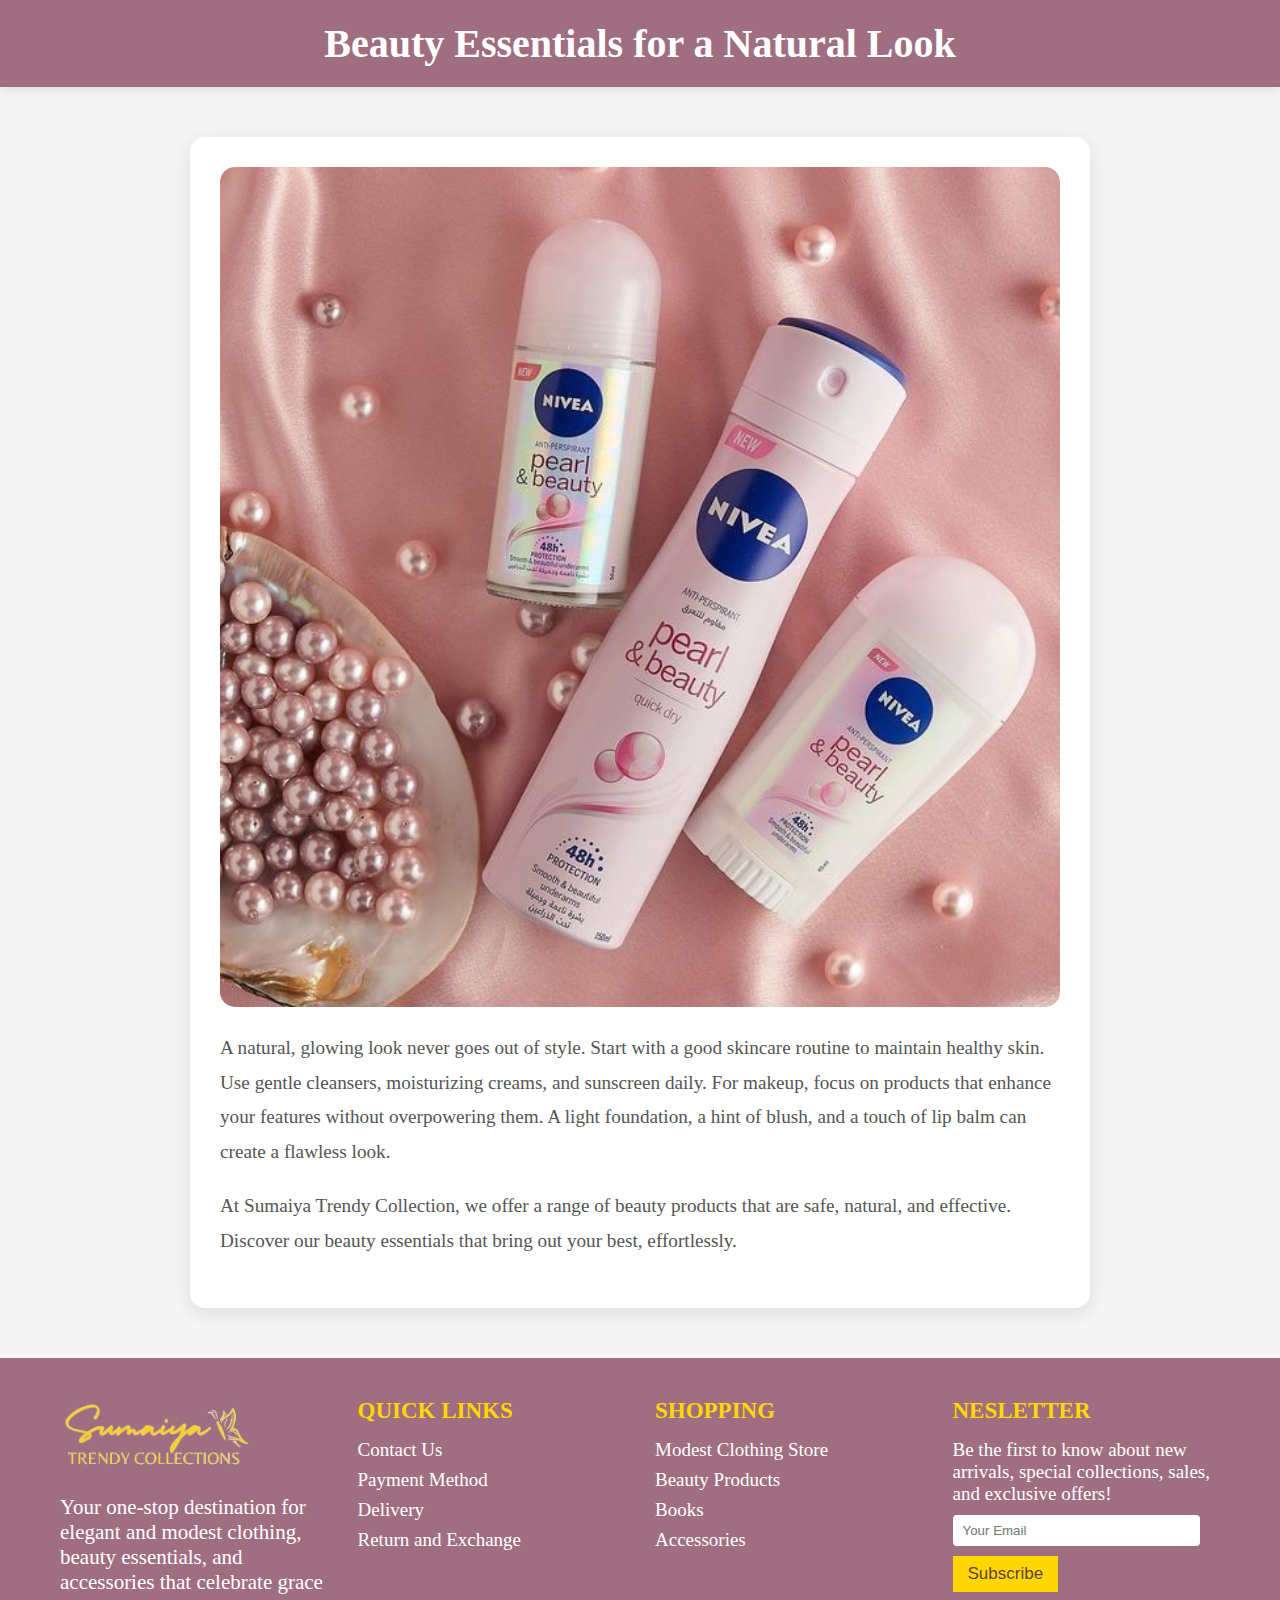
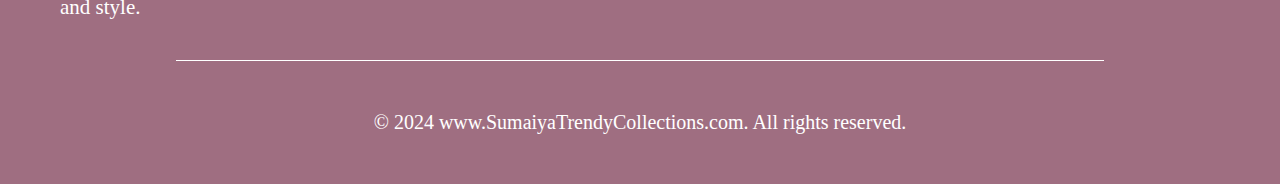
<file: Blogs/beautyblog.html>
<!DOCTYPE html>
<html lang="en">
<head>
    <meta charset="UTF-8">
    <meta name="viewport" content="width=device-width, initial-scale=1.0">
    <title>Beauty Essentials for a Natural Look | Sumaiya Trendy Collection</title>
    <link rel="stylesheet" href="../assets/css/blog.css">
    <link rel="stylesheet" href="../assets/css/style.css">
</head>
<body>
    <header>
        <div class="container">
            <h1>Beauty Essentials for a Natural Look</h1>
        </div>
    </header>

    <main class="blog-detail">
        <article>
            <img src="../assets/images/products/beauty/7.jpeg" alt="Beauty Tips">
            <p>A natural, glowing look never goes out of style. Start with a good skincare routine to maintain healthy skin. Use gentle cleansers, moisturizing creams, and sunscreen daily. For makeup, focus on products that enhance your features without overpowering them. A light foundation, a hint of blush, and a touch of lip balm can create a flawless look.</p>
            <p>At Sumaiya Trendy Collection, we offer a range of beauty products that are safe, natural, and effective. Discover our beauty essentials that bring out your best, effortlessly.</p>
        </article>
    </main>


    <footer>
      <div class="footer-container">
        <div class="footer-brand">
          <a href="index.html">
            <img src="../assets/images/all-Images/footerlogo.png" alt="Logo">
          </a>
          <p>Your one-stop destination for elegant and modest clothing, beauty essentials, and accessories that celebrate grace and style.</p>
        </div>
    
        <div class="footer-links">
          <h2>QUICK LINKS</h2>
          <ul>
            <li><a href="#">Contact Us</a></li>
            <li><a href="#">Payment Method</a></li>
            <li><a href="#">Delivery</a></li>
            <li><a href="#">Return and Exchange</a></li>
          </ul>
        </div>
    
        <div class="footer-shop">
          <h2>SHOPPING</h2>
          <ul>
            <li><a href="#"> Modest Clothing Store</a></li>
            <li><a href="#">Beauty Products</a></li>
            <li><a href="#">Books</a></li>
            <li><a href="#">Accessories</a></li>
          </ul>
        </div>
    
        <div class="footer-newsletter">
          <h2>NESLETTER</h2>
          <p>Be the first to know about new arrivals, special collections, sales, and exclusive offers!</p>
          <input type="email" placeholder="Your Email">
          <button>Subscribe</button>
        </div>
        <hr>
        <div class="copyright">
          © 2024 www.SumaiyaTrendyCollections.com. All rights reserved.
        </div>
      </div>
     
     
    </footer>
    
</body>
</html>
</file>
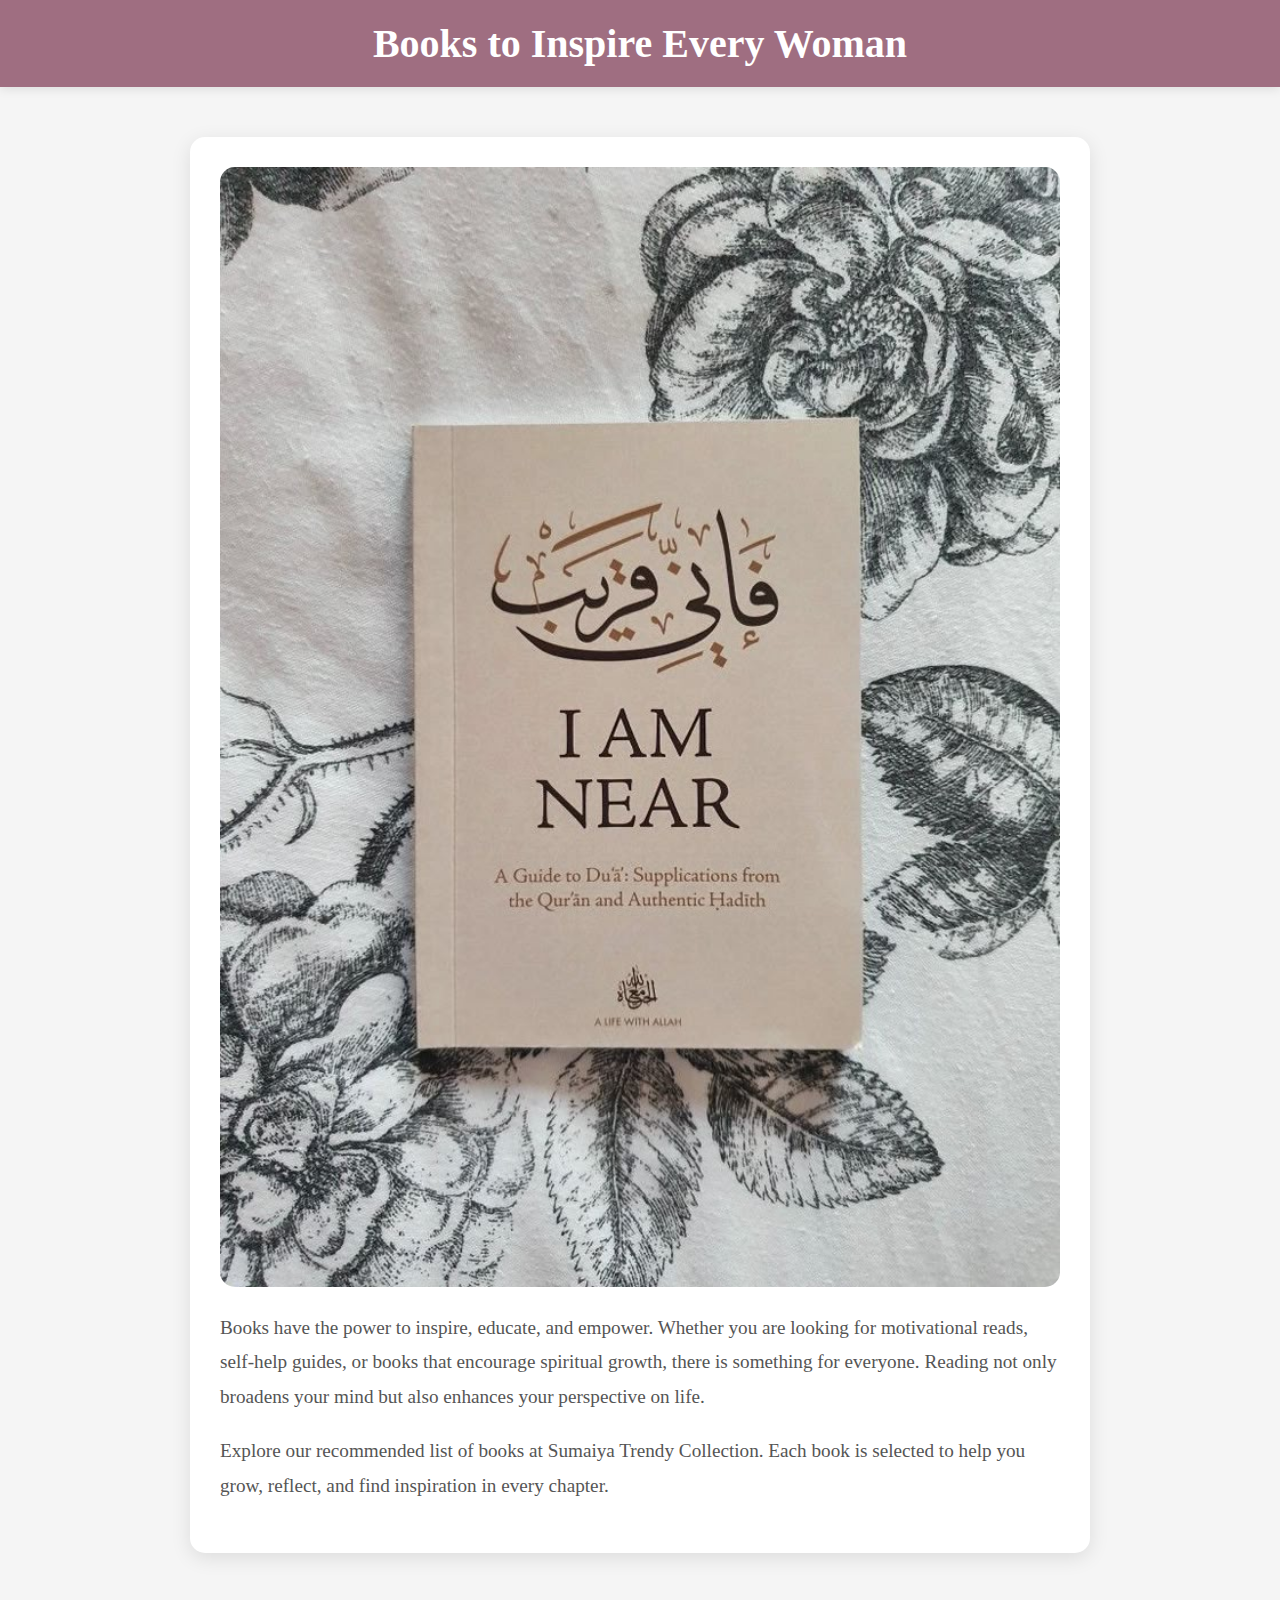
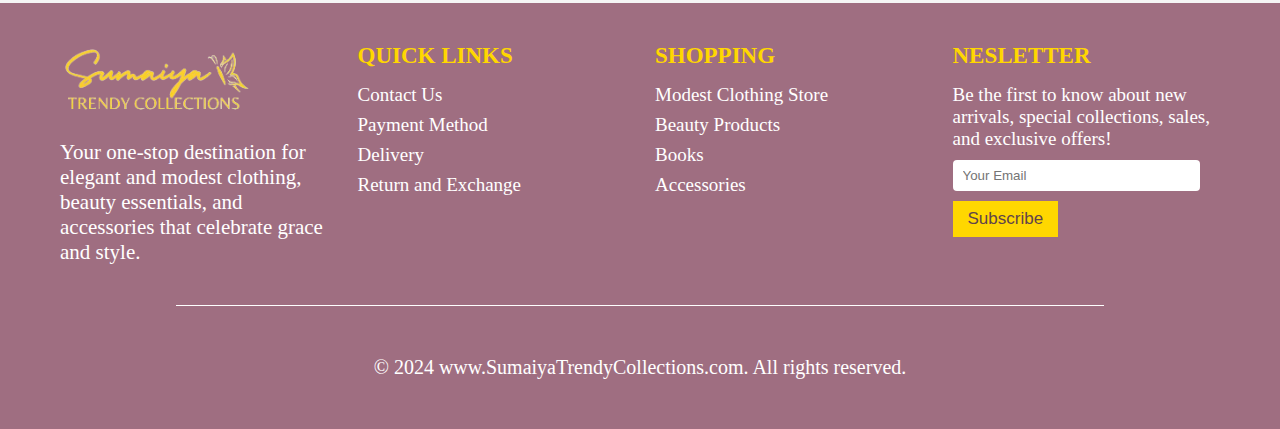
<file: Blogs/booksblog.html>
<!DOCTYPE html>
<html lang="en">
<head>
    <meta charset="UTF-8">
    <meta name="viewport" content="width=device-width, initial-scale=1.0">
    <title>Books to Inspire and Empower Every Woman | Sumaiya Trendy Collection</title>
    <link rel="stylesheet" href="../assets/css/blog.css">
    <link rel="stylesheet" href="../assets/css/style.css">
</head>
<body>
    <header>
        <div class="container">
            <h1>Books to Inspire Every Woman</h1>
        </div>
    </header>

    <main class="blog-detail">
        <article>
            <img src="../assets/images/products/books/3.jpeg" alt="Books for Inspiration">
            <p>Books have the power to inspire, educate, and empower. Whether you are looking for motivational reads, self-help guides, or books that encourage spiritual growth, there is something for everyone. Reading not only broadens your mind but also enhances your perspective on life.</p>
            <p>Explore our recommended list of books at Sumaiya Trendy Collection. Each book is selected to help you grow, reflect, and find inspiration in every chapter.</p>
        </article>
    </main>


    <footer>
      <div class="footer-container">
        <div class="footer-brand">
          <a href="index.html">
            <img src="../assets/images/all-Images/footerlogo.png" alt="Logo">
          </a>
          <p>Your one-stop destination for elegant and modest clothing, beauty essentials, and accessories that celebrate grace and style.</p>
        </div>
    
        <div class="footer-links">
          <h2>QUICK LINKS</h2>
          <ul>
            <li><a href="#">Contact Us</a></li>
            <li><a href="#">Payment Method</a></li>
            <li><a href="#">Delivery</a></li>
            <li><a href="#">Return and Exchange</a></li>
          </ul>
        </div>
    
        <div class="footer-shop">
          <h2>SHOPPING</h2>
          <ul>
            <li><a href="#"> Modest Clothing Store</a></li>
            <li><a href="#">Beauty Products</a></li>
            <li><a href="#">Books</a></li>
            <li><a href="#">Accessories</a></li>
          </ul>
        </div>
    
        <div class="footer-newsletter">
          <h2>NESLETTER</h2>
          <p>Be the first to know about new arrivals, special collections, sales, and exclusive offers!</p>
          <input type="email" placeholder="Your Email">
          <button>Subscribe</button>
        </div>
        <hr>
        <div class="copyright">
          © 2024 www.SumaiyaTrendyCollections.com. All rights reserved.
        </div>
      </div>
     
     
    </footer>
    
</body>
</html>
</file>
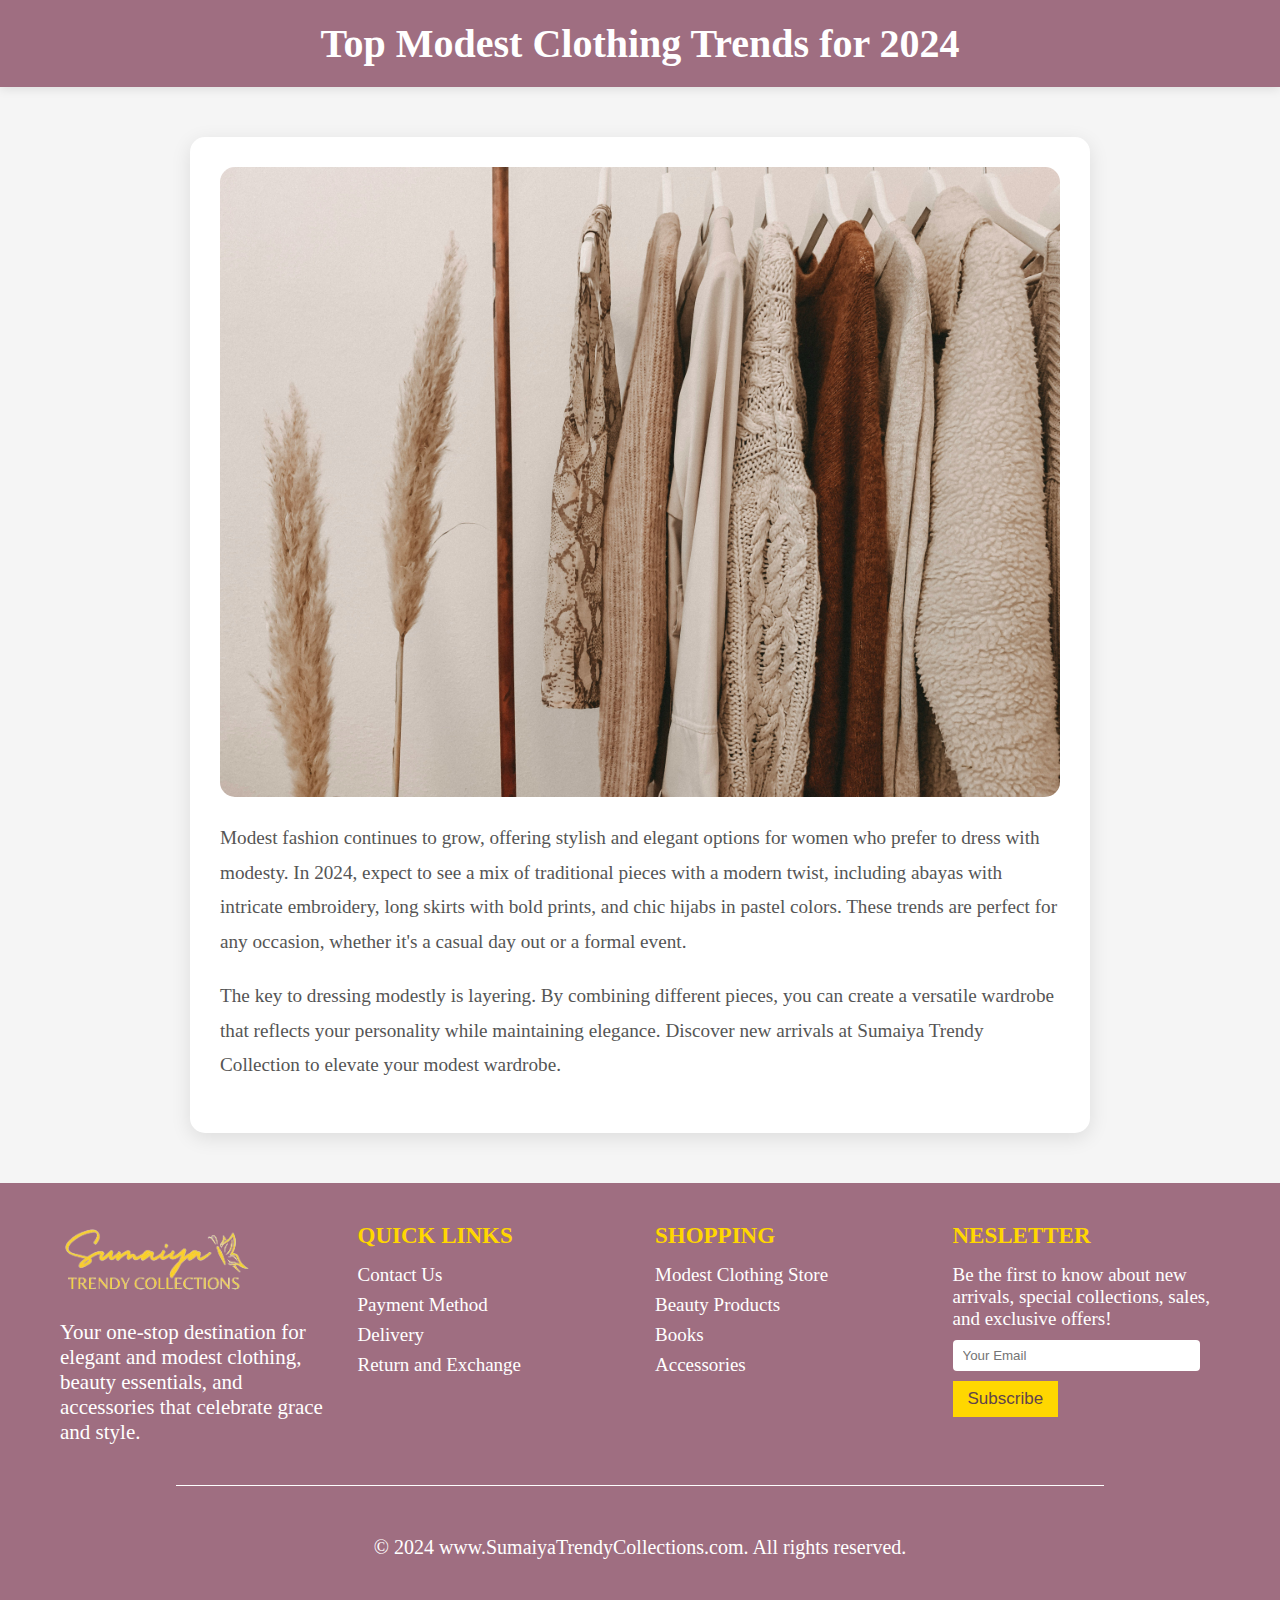
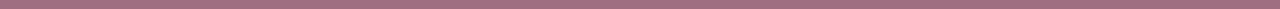
<file: Blogs/clothesblog.html>
<!DOCTYPE html>
<html lang="en">
<head>
    <meta charset="UTF-8">
    <meta name="viewport" content="width=device-width, initial-scale=1.0">
    <title>Top Modest Clothing Trends for 2024 | Sumaiya Trendy Collection</title>
    <link rel="stylesheet" href="../assets/css/blog.css">
    <link rel="stylesheet" href="../assets/css/style.css">
</head>
<body>
    <header>
        <div class="container">
            <h1>Top Modest Clothing Trends for 2024</h1>
        </div>
    </header>

    <main class="blog-detail">
        <article>
            <img src="../Blogs/blog-images/clothesbg.jpg" alt="Modest Clothing Trends">
            <p>Modest fashion continues to grow, offering stylish and elegant options for women who prefer to dress with modesty. In 2024, expect to see a mix of traditional pieces with a modern twist, including abayas with intricate embroidery, long skirts with bold prints, and chic hijabs in pastel colors. These trends are perfect for any occasion, whether it's a casual day out or a formal event.</p>
            <p>The key to dressing modestly is layering. By combining different pieces, you can create a versatile wardrobe that reflects your personality while maintaining elegance. Discover new arrivals at Sumaiya Trendy Collection to elevate your modest wardrobe.</p>
        </article>
    </main>
    

<footer>
  <div class="footer-container">
    <div class="footer-brand">
      <a href="index.html">
        <img src="../assets/images/all-Images/footerlogo.png" alt="Logo">
      </a>
      <p>Your one-stop destination for elegant and modest clothing, beauty essentials, and accessories that celebrate grace and style.</p>
    </div>

    <div class="footer-links">
      <h2>QUICK LINKS</h2>
      <ul>
        <li><a href="#">Contact Us</a></li>
        <li><a href="#">Payment Method</a></li>
        <li><a href="#">Delivery</a></li>
        <li><a href="#">Return and Exchange</a></li>
      </ul>
    </div>

    <div class="footer-shop">
      <h2>SHOPPING</h2>
      <ul>
        <li><a href="#"> Modest Clothing Store</a></li>
        <li><a href="#">Beauty Products</a></li>
        <li><a href="#">Books</a></li>
        <li><a href="#">Accessories</a></li>
      </ul>
    </div>

    <div class="footer-newsletter">
      <h2>NESLETTER</h2>
      <p>Be the first to know about new arrivals, special collections, sales, and exclusive offers!</p>
      <input type="email" placeholder="Your Email">
      <button>Subscribe</button>
    </div>
    <hr>
    <div class="copyright">
      © 2024 www.SumaiyaTrendyCollections.com. All rights reserved.
    </div>
  </div>
 
 
</footer>

</body>
</html>
</file>
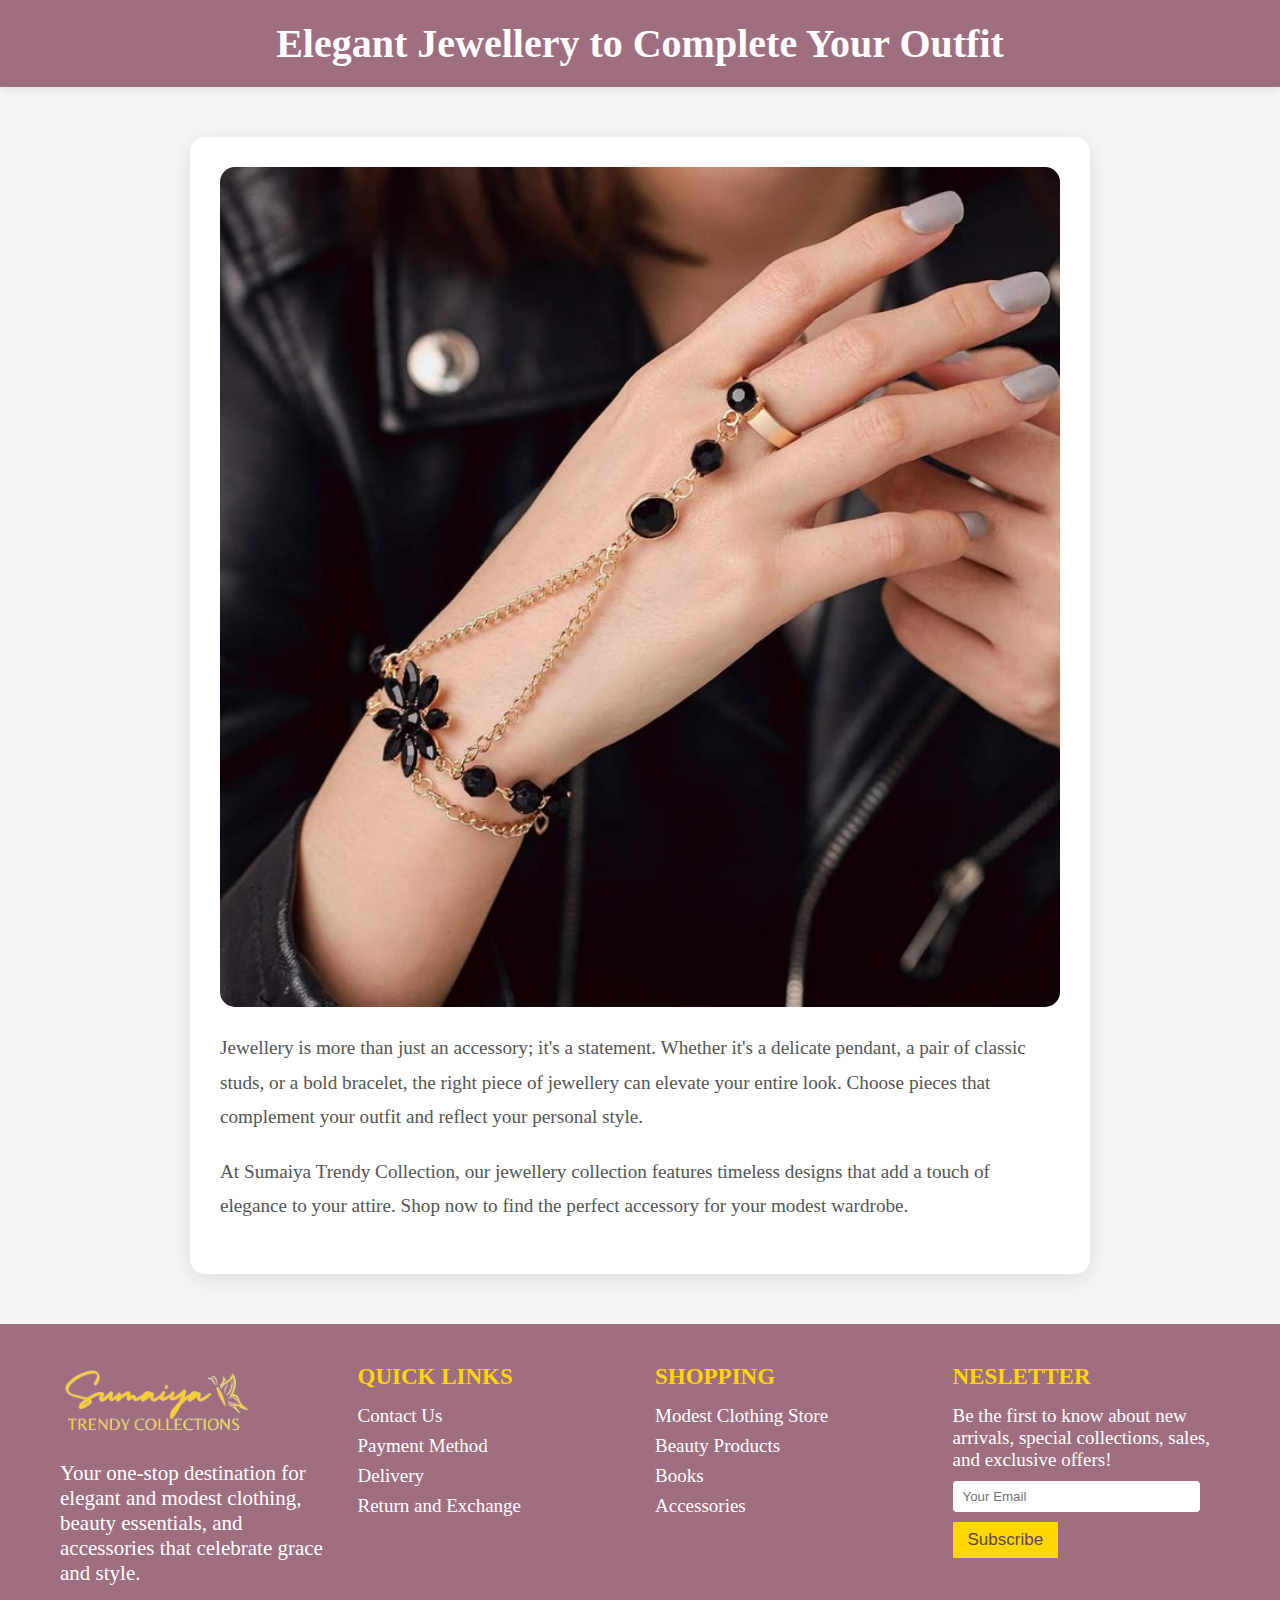
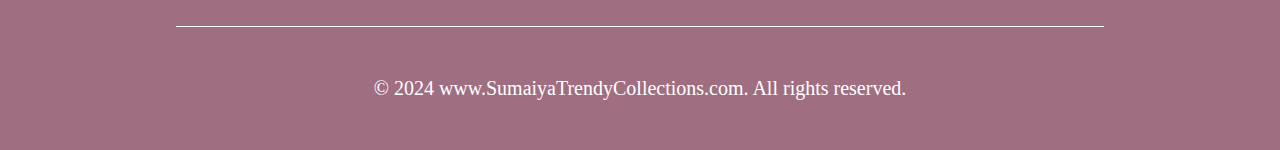
<file: Blogs/jewellaryblog.html>
<!DOCTYPE html>
<html lang="en">
<head>
    <meta charset="UTF-8">
    <meta name="viewport" content="width=device-width, initial-scale=1.0">
    <title>Elegant Jewellery to Complete Your Outfit | Sumaiya Trendy Collection</title>
    <link rel="stylesheet" href="../assets/css/blog.css">
    <link rel="stylesheet" href="../assets/css/style.css">
</head>
<body>
    <header>
        <div class="container">
            <h1>Elegant Jewellery to Complete Your Outfit</h1>
        </div>
    </header>

    <main class="blog-detail">
        <article>
            <img src="../assets/images/products/accessories/6.jpeg" alt="Elegant Jewellery">
            <p>Jewellery is more than just an accessory; it's a statement. Whether it's a delicate pendant, a pair of classic studs, or a bold bracelet, the right piece of jewellery can elevate your entire look. Choose pieces that complement your outfit and reflect your personal style.</p>
            <p>At Sumaiya Trendy Collection, our jewellery collection features timeless designs that add a touch of elegance to your attire. Shop now to find the perfect accessory for your modest wardrobe.</p>
        </article>
    </main>


    <footer>
      <div class="footer-container">
        <div class="footer-brand">
          <a href="index.html">
            <img src="../assets/images//all-Images/footerlogo.png" alt="Logo">
          </a>
          <p>Your one-stop destination for elegant and modest clothing, beauty essentials, and accessories that celebrate grace and style.</p>
        </div>
    
        <div class="footer-links">
          <h2>QUICK LINKS</h2>
          <ul>
            <li><a href="#">Contact Us</a></li>
            <li><a href="#">Payment Method</a></li>
            <li><a href="#">Delivery</a></li>
            <li><a href="#">Return and Exchange</a></li>
          </ul>
        </div>
    
        <div class="footer-shop">
          <h2>SHOPPING</h2>
          <ul>
            <li><a href="#"> Modest Clothing Store</a></li>
            <li><a href="#">Beauty Products</a></li>
            <li><a href="#">Books</a></li>
            <li><a href="#">Accessories</a></li>
          </ul>
        </div>
    
        <div class="footer-newsletter">
          <h2>NESLETTER</h2>
          <p>Be the first to know about new arrivals, special collections, sales, and exclusive offers!</p>
          <input type="email" placeholder="Your Email">
          <button>Subscribe</button>
        </div>
        <hr>
        <div class="copyright">
          © 2024 www.SumaiyaTrendyCollections.com. All rights reserved.
        </div>
      </div>
     
     
    </footer>
    
</body>
</html>
</file>
<file: assets/css/style.css>
*{
  margin: 0;
  padding: 0;
  box-sizing: border-box;
}
      /* navbar style */
.navbar{
  display: flex;
  justify-content: space-between;
  align-items: center;
  background-color: #ffffff;
  box-shadow: 0 4px 6px rgba(0, 0, 0, 0.1);
  position: sticky;
  top: 0;
  z-index: 100;
  padding: 10px 20px;

}
.nav-logo img{
 height: 60px;
 margin: 0 20px;

}
.nav-list ul{
  list-style-type: none;
  display: flex;

}
.nav-list ul li{
  margin: 0 20px;
  
}
.nav-list ul li a{
  font-size: 19px;
  text-decoration: none;
  font-weight: bold;
  color: black;
  
}
.nav-list ul li a:hover{
  color: rgb(200, 45, 138);
  
}
.search-bar{
  position: relative;
  display: flex;
  align-items: center;
  flex: 1;
  margin: 0 20px;
  max-width: 500px;
  background: #f0f0f0; /* Light background for a modern look */
  border-radius: 25px; /* Rounded corners for a softer design */
  box-shadow: 0 4px 6px rgba(0, 0, 0, 0.1); /* Subtle shadow for depth */
  overflow: hidden; /* To prevent input overflow */
  transition: box-shadow 0.3s ease; /* Smooth hover transition */

}
.search-bar:hover {
  box-shadow: 0 6px 10px rgba(0, 0, 0, 0.15); /* Darker shadow on hover */
}

.search-bar input {
  width: 100%;
  font-size: 18px;
  border: none;
  outline: none; /* Removes the outline when focused */
  border-radius: 25px; /* Matching rounded corners */
  padding: 10px 40px 10px 45px; /* Adjusted padding for better spacing */
  background: transparent; /* Matches the search bar's background */
}

.search-bar input:focus {
  background: #fff; /* Highlights the input field when focused */
  box-shadow: 0 0 5px rgba(0, 0, 0, 0.1); /* Subtle glow when focused */
}

.search-bar .search-icon {
  position: absolute;
  left: 15px; /* Adjusted for better alignment */
  color: #555; /* Soft color for the icon */
  font-size: 20px; /* Adjust the icon size */
}

.search-bar .search-icon:hover {
  color: #000; /* Change color on hover */
}
.nav-icons {
  display: flex;
  align-items: center;
  justify-content: space-between; /* Even spacing without border */
  background-color: transparent; /* No background color for a clean look */
  padding: 10px 0; /* Remove heavy padding */
  max-width: 600px; /* Keep max-width to control layout */
  margin: 0 auto; /* Center align the icons */
}
.nav-icons .icon {
  text-align: center;
  transition: all 0.3s ease; /* Smooth transitions */
  cursor: pointer; /* Pointer on hover */
  margin: 0 20px;
  position: relative;
  display: inline-block;
 
}
.nav-icons .icon img {
  height: 40px; /* Icons size */
  width: 40px;
  transition: transform 0.3s ease, filter 0.3s ease; /* Smooth scaling and color change */
  filter: grayscale(50%); /* Slight grayscale to keep things subtle */
  

}
.nav-icons .icon p {
  font-size: 19px;
  margin-top: 5px; /* Reduced spacing for cleaner look */
  color: #333; /* Darker, clean text color */
  font-weight: 500; /* Medium font-weight for simplicity */
}

.nav-icons .icon:hover img {
  transform: scale(1.2); /* Slight zoom for better interaction */
  filter: grayscale(0%); /* Remove grayscale on hover for effect */
  
}

.nav-icons .icon:hover p {
  color: rgb(200, 45, 138); /* Softer, more professional blue for hover text */
}
 /* navbar media queries */
 @media screen and (max-width:768px){
  .navbar {
    flex-direction: column;
    padding: 10px;
}

.nav-list ul {
    flex-direction: column;
    text-align: center;
    margin-bottom: 10px;
}

.nav-list ul li {
    margin: 10px 0;
}

.search-bar {
    width: 100%;
    margin: 10px 0;
}

.search-bar input {
    font-size: 15px;
    padding: 10px 35px;
}
.search-bar .search-icon{
  font-size: 17px;

}

.nav-icons {
    justify-content: center;
    margin-top: 10px;
}

.nav-icons .icon {
    margin: 0 10px;
}
 }
 @media screen and (max-width:480px){
  .navbar {
    flex-direction: column;
    padding: 5px;
}

.nav-list ul {
    flex-direction: column;
    text-align: center;
    margin-bottom: 5px;
}

.nav-list ul li {
    margin: 5px 0;
}

.search-bar {
    width: 100%;
    margin: 5px 0;
}

.search-bar input {
    font-size: 12px;
    padding: 8px 30px;
}
.search-bar .search-icon{
  font-size: 12px;

}
.nav-icons .icon {
    margin: 0 5px;
}

.nav-logo img {
    height: 40px;
}
  
 }


/* home page style */
.home-hero{
  position: relative; 
  height: 700px; 
  width: 100%; 
  background-image: url(../images/all-Images/muslimah.jpg); 
  background-size: cover; 
  align-items: center; 
  justify-content: center;
  color: white; 
}
.home-hero::before {
  content: ""; /* Required for the pseudo-element */
  position: absolute; /* Position it relative to the parent */
  top: 0; /* Cover the top */
  left: 0; /* Cover the left */
  right: 0; /* Cover the right */
  bottom: 0; /* Cover the bottom */
  /* background-color: rgba(0, 0, 0, 0.4);  */
  background-color: rgba(0, 0, 0, 0.1); 
  z-index: 1; /* Make sure it appears above the background */
}
.home-hero > * {
  position: relative; /* Make the content appear above the overlay */
  z-index: 2; /* Bring content above the overlay */
}
.home-hero .hero-content{
  padding: 100px 100px;
}
.collection-title {
  font-size: 19px; /* Size of the collection title */
  font-weight: bold; /* Bold for emphasis */
  margin-bottom: 15px; /* Space below */
  letter-spacing: 1px;
  word-spacing: 2px;

}
.hero-heading{
  font-family: monospace;
  font-size: 40px; /* Main heading size */
  margin: 10px 0; /* Space above and below */
  /* color: black; */
  letter-spacing:1px ; 
}

.hero-description p {
  font-size: 19px; /* Description text size */
  margin: 20px 0; /* Margin above and below */
  word-spacing: 2px;
  letter-spacing:1px ;

}

.shop-button{
  background-color: rgba(255, 255, 255, 0.8); /* Light background for the button */
  color: black; /* Text color for the button */
  border: none; /* No border */
  padding: 10px 20px; /* Padding for the button */
  border-radius: 0px; /* Rounded corners */
  cursor: pointer; /* Pointer cursor */
  font-size: 18px; /* Font size for button text */
  margin: 20px 0; /* Margin above and below */
  transition: background-color 0.3s; /* Smooth background color change */
}

.shop-button:hover {
  background-color: rgba(255, 255, 255, 1); /* Full white background on hover */
}

.shop-button a {
  text-decoration: none; /* Remove underline from link */
  color: inherit; /* Inherit color from button */
}

.social-icons {
  display: flex; /* Use flexbox for social icons */
  flex-direction: row; /* Align icons in a row */
  gap: 15px; /* Space between icons */
  margin-top: 20px; /* Margin above */
}

.social-icons a {
  color: white; /* Icon color */
  font-size: 29px; /* Icon size */
  transition: color 0.3s; /* Smooth color change */
}

.social-icons a:hover {
  color: rgba(255, 255, 255, 0.7); /* Change color on hover */
}

/* Media Query for Tablets and Smaller Screens for home-hero */
@media (max-width: 768px) {
  .home-hero {
    height: auto; /* Allow the height to adjust automatically */
    padding: 40px 15px; /* Reduce padding */
    text-align: center; /* Center content */
  }

  .hero-heading{
    font-size: 30px; /* Reduce heading size */
  }

  .hero-description p {
    font-size: 15px; /* Slightly smaller text for better fit */
  }

  .shop-button{
    font-size: 16px; /* Smaller button text */
    padding: 8px 15px; /* Adjust button padding */
  }
  .social-icons{
    gap: 10px;
    justify-content: center;
    width: 100%;
  }
}

/* Media Query for Mobile Devices */
@media (max-width: 480px) {
  .home-hero {
    padding: 30px 10px; /* Further reduce padding for small screens */
  }

  .hero-heading{
    font-size: 24px; /* Smaller heading for mobile */
  }

  .collection-title, .hero-description p {
    font-size: 14px; /* Smaller text for better readability */
  }

  .shop-button{
    font-size: 14px; /* Reduce button text size */
    padding: 6px 12px; /* Smaller padding */
  }

  .social-icons {
    gap: 10px; /* Reduce gap between icons */
   
  }

  .social-icons a {
    font-size: 24px; /* Smaller icons for mobile */
  }
}

/* collection section style */
.collection {
  text-align: center;
  padding: 40px;
  background-color: #f9f9f9;
  border-radius: 10px;
  box-shadow: 0 4px 20px rgba(0, 0, 0, 0.1);
  position: relative;
  overflow: hidden; /* Ensures child elements don't overflow */
}
.collection-heading {
  font-size: 2.5em;
  color: #333;
  margin-bottom: 20px;
  font-family: 'Arial', sans-serif;
  position: relative; /* To overlap with the background */
  z-index: 2; /* Place above the background */
}

.collection-images {
  display: flex;
  flex-wrap: wrap; /* Allows items to wrap to the next line */
  justify-content: center;
  gap: 15px; 
  position: relative; /* To ensure child elements stack properly */
  z-index: 2; /* Place above the background */
}

.collection-item {
  width: 350px;
  height: 390px;
  border-radius: 8px;
  transition: transform 0.3s, box-shadow 0.3s, filter 0.3s;
  border: 4px solid #fff; 
}

.collection-item:hover {
  transform: scale(1.05);
  box-shadow: 0 8px 30px rgba(0, 0, 0, 0.2);
  filter: brightness(1.1); /* Brightens image on hover */
}

/* Media Queries for collection section*/
@media (max-width: 768px) {
  .collection-item {
    width: 100%; /* Make items full width on smaller screens */
    max-width: 300px; /* Optional: limit max width */
  }
}



/* Contact Info*/
.ContactInfo {
  background-color: #f5f5f5;
  padding: 60px 60px;
}

.contact-container {
  display: flex;
  justify-content: space-between;
  align-items: flex-start;
  flex-wrap: wrap;
  max-width: 1200px;
  margin: auto;
  gap: 40px; /* Margin between contact and email sections */
}

.ContactInfo .contact {
  flex: 1;
  min-width: 300px;
}

.ContactInfo .contact p, .ContactInfo .contact h1, .ContactInfo .contact h2 {
  color: #333;
  margin-bottom: 15px;
 

}
.ContactInfo p{
  font-size: 19px;
}
.ContactInfo h2{
  font-size: 27px;
}

.ContactInfo .contact h1 {
  letter-spacing: 1px;
  font-size: 35px;
  
  margin-top: 10px;
  color: #4d042f; /* Primary color */
  font-weight: bold;
}

.ContactInfo .contact .info-title {
  font-size: 17px;
  letter-spacing: 2px;
  text-transform: uppercase;
  color: #777;
  margin-bottom: 10px;
}

.ContactInfo .form {
  flex: 1;
  min-width: 300px;
  display: flex;
  flex-direction: column;
  /* margin:  20px; */
  margin-top: 30px;
  
}

.ContactInfo .input-row {
  display: flex;
  gap: 19px; /* Space between name and email inputs */
  margin-bottom: 40px;
}

.ContactInfo .input-row input {
  flex: 1;
  padding: 10px;
  border: 1px solid #ccc;
  border-radius: 0px;
  font-size: 16px;
 
}

.ContactInfo .form textarea {
  width: 100%;
  padding: 10px;
  margin-bottom: 15px;
  border: 1px solid #ccc;
  border-radius: 0px;
  font-size: 16px;
  height: 120px;
  resize: none;
}



.ContactInfo .form button {
  padding: 12px 30px;
  background-color: #4d042f; /* Primary color */
  color: white;
  border: none;
  border-radius: 0px;
  font-size: 16px;
  cursor: pointer;
  transition: background-color 0.3s ease;
  align-self: flex-start; /* Align button to the left */
  width: auto; /* Ensure button does not take full width */
}

.ContactInfo .form button:hover {
  background-color: #402c34; /* Darker shade for hover effect */
}
/* Responsive Design for contact info 768px */
@media (max-width: 768px) {
  .contact-container {
    flex-direction: column;
    padding: 20px;
  }

  .ContactInfo {
    padding: 30px 20px;
  }

  .ContactInfo .contact,
  .ContactInfo .form {
    min-width: 100%;
    margin-bottom: 20px;
  }

  .ContactInfo .contact h1 {
    font-size: 28px;
  }

  .ContactInfo .contact h2 {
    font-size: 22px;
  }

  .ContactInfo p {
    font-size: 16px;
  }

  .ContactInfo .input-row {
    flex-direction: column;
    gap: 10px;
  }

  .ContactInfo .input-row input,
  .ContactInfo .form textarea {
    font-size: 14px;
  }

  .ContactInfo .form button {
    padding: 10px 20px;
    font-size: 14px;
  }
}

/* Responsive Design for 480px */
@media (max-width: 480px) {
  .ContactInfo {
    padding: 20px 15px;
  }

  .ContactInfo .contact h1 {
    font-size: 24px;
  }

  .ContactInfo .contact h2 {
    font-size: 18px;
  }

  .ContactInfo p {
    font-size: 14px;
  }

  .ContactInfo .form textarea {
    height: 100px;
  }

  .ContactInfo .form button {
    width: 100%;
    padding: 12px;
    text-align: center;
  }
}

/* Additional styles for 320px */
@media (max-width: 320px) {
  .ContactInfo {
    padding: 15px 10px; /* Reduce padding for ultra-small screens */
  }

  .ContactInfo .contact h1 {
    font-size: 20px; /* Further reduce font size for small screens */
  }

  .ContactInfo .contact h2 {
    font-size: 16px; /* Adjust for space on smaller screens */
  }

  .ContactInfo p {
    font-size: 12px; /* Smaller font for paragraphs */
  }

  .ContactInfo .form textarea {
    height: 80px; /* Adjust textarea size */
  }

  .ContactInfo .form button {
    padding: 12px;
    font-size: 12px; /* Adjust button font size */
  }
}


/* Footer Style */
footer {
  background-color: #9f6e81;
  color: #fff;
  padding: 40px 60px;
  display: flex;
  justify-content: space-between;
  flex-direction: column;
  align-items: flex-start;
  flex-wrap: wrap;
  gap: 30px;
}

.footer-container {
  display: flex;
  width: 100%;
  justify-content: space-between;
  align-items: flex-start;
  flex-wrap: wrap;
  gap: 30px;
}

.footer-brand {
  flex: 1;
  min-width: 200px;
}

.footer-brand img {
  width: 190px;
  margin-bottom: 20px;
}

.footer-brand p {
  font-size: 21px;
  color:white;
}

.footer-links, .footer-shop, .footer-newsletter {
  flex: 1;
  min-width: 200px;
}

.footer-links h2,
.footer-shop h2,
.footer-newsletter h2 {
  color: #ffd700; /* Use a complementary color */
  font-size: 23px;
  margin-bottom: 15px;
}

.footer-links ul,
.footer-shop ul {
  list-style-type: none;
  padding: 0;
}

.footer-links ul li,
.footer-shop ul li {
  margin: 8px 0;
}

.footer-links ul li a,
.footer-shop ul li a {
  text-decoration: none;
  color: #fff;
  font-size: 19px;
  transition: color 0.3s;
}

.footer-links ul li a:hover,
.footer-shop ul li a:hover {
  color: #ffd700; /* Highlight on hover */
}

.footer-newsletter p {
  font-size: 19px;
  color:white;
  margin: 10px 0;
}

.footer-newsletter input {
  padding: 8px 10px;
  width: calc(100% - 20px);
  border: none;
  border-radius: 4px;
  margin-bottom: 10px;
}

.footer-newsletter button {
  padding: 8px 15px;
  background-color: #ffd700; /* Use a complementary color */
  color: #5f434b;
  border: none;
  font-size: 17px;
  cursor: pointer;
  transition: background-color 0.3s;
}

.footer-newsletter button:hover {
  background-color: #e6c500; /* Slightly darker shade on hover */
}

hr {
  border: none;
  border-top: 1px solid #fff;
  width: 80%;
  margin: 10px auto;
}

.copyright {
  display: flex;
  justify-content: center;
  align-items: center;
  font-size: 20px;
  text-align: center;
  width: 100%;
  margin: 10px auto;
  color:white;
}

/* Media Query for smaller screens (max-width: 768px) */
@media (max-width: 768px) {
  footer {
    padding: 20px 30px;
  }

  .footer-container {
    flex-direction: column;
    align-items: center;
    gap: 20px;
  }

  .footer-brand,
  .footer-links,
  .footer-shop,
  .footer-newsletter {
    flex: 1 1 100%; /* Allow full width on smaller screens */
    min-width: 100%;
    text-align: center;
  }

  .footer-brand img {
    width: 150px;
  }

  .footer-links h2,
  .footer-shop h2,
  .footer-newsletter h2 {
    font-size: 20px;
  }

  .footer-links ul li,
  .footer-shop ul li {
    font-size: 16px;
  }

  .footer-newsletter p {
    font-size: 16px;
  }

  .footer-newsletter input {
    padding: 10px;
    width: 100%;
    font-size: 16px;
  }

  .footer-newsletter button {
    width: 100%; /* Make the button full-width */
    padding: 12px;
    font-size: 16px;
  }

  hr {
    width: 90%; /* Adjust width for small screens */
  }

  .copyright {
    font-size: 16px;
  }
}

/* Media Query for very small screens (max-width: 480px) */
@media (max-width: 480px) {
  footer {
    padding: 15px 20px;
  }

  .footer-container {
    gap: 15px;
  }

  .footer-brand img {
    width: 120px;
  }

  .footer-links h2,
  .footer-shop h2,
  .footer-newsletter h2 {
    font-size: 18px;
  }

  .footer-links ul li,
  .footer-shop ul li {
    font-size: 14px;
  }

  .footer-newsletter p {
    font-size: 16px;
  }

  .footer-newsletter input {
    padding: 10px;
    font-size: 14px;
  }

  .footer-newsletter button {
    padding: 10px;
    font-size: 14px;
  }

  .copyright {
    font-size: 14px;
  }
}


/* shop page styling */

         /* category style */
         .categories-intro {
          text-align: center;
          padding: 40px 20px;
         
      }
      
      .categories-intro h2 {
          font-size: 2rem;
          color: #333;
          margin-bottom: 10px;
          font-weight: 700;
      }
      
      .categories-intro p {
          font-size: 1.1rem;
          color: #666;
          max-width: 600px;
          margin: 0 auto;
          line-height: 1.6;
      }
        .categories {
          display: flex;
          flex-wrap: wrap;
          justify-content: center; /* Center all items horizontally */
          gap: 30px; /* Spacing between cards */
          padding: 40px;
          max-width: 1200px; /* Limit maximum width for better centering */
          margin: 0 auto; /* Center the entire section */
      }
      
      .category {
          background-color: #fff;
          border-radius: 15px;
          overflow: hidden;
          box-shadow: 0 8px 20px rgba(0, 0, 0, 0.15);
          transition: transform 0.4s ease, box-shadow 0.4s ease;
          width: calc(50% - 30px); /* Two categories per row */
          max-width: 400px; /* Limit max width */
          text-align: center;
          cursor: pointer;
          border: 1px solid #eaeaea;
      }
      
      .category:hover {
          transform: translateY(-10px);
          box-shadow: 0 12px 25px rgba(0, 0, 0, 0.3);
      }
      
      .category-image {
          height: 390px; /* Adjust height */
          overflow: hidden;
          border-bottom: 1px solid #eaeaea;
      }
      
      .category img {
          width: 100%;
          height: 100%;
          object-fit: cover;
          transition: transform 0.5s ease;
      }
      
      .category:hover img {
          transform: scale(1.05);
      }
      
      h3 {
          padding: 15px 0;
          font-size: 1.4rem;
          color: #333;
          font-weight: 600;
          background-color: #f7f7f7;
          margin: 0;
          border-top: 1px solid #eaeaea;
          transition: background-color 0.4s ease;
      }
      
      .category:hover h3 {
          background-color: #eaeaea;
      }
      

      
/* Media Query for Tablets (Landscape and Portrait) */
@media (max-width: 1024px) {
  .categories {
    padding: 30px;
  }

  .category {
    width: calc(50% - 15px); /* Two categories per row */
    max-width: 380px; /* Adjust max width */
  }

  h2 {
    font-size: 1.8rem;
  }

  .categories-intro p {
    font-size: 1rem;
  }
}

/* Media Query for Mobile Devices */
@media (max-width: 768px) {
  .categories {
    padding: 20px;
  }

  .category {
    width: 100%; /* One category per row */
    max-width: 100%; /* Full width on smaller screens */
  }

  h2 {
    font-size: 1.5rem;
  }

  .categories-intro p {
    font-size: 0.9rem;
  }
}

/* Media Query for Extra Small Mobile Devices */
@media (max-width: 480px) {
  .categories-intro {
    padding: 20px 10px;
  }

  .category {
    width: 100%;
    max-width: 100%;
  }

  h2 {
    font-size: 1.3rem;
  }

  .categories-intro p {
    font-size: 0.85rem;
  }
}

/* Main content style */

.items_container{
  width: 80%;
  /* margin: 40px 10%; */
  margin: 40px auto;
  
  display: flex;
  flex-wrap: wrap;
  justify-content: space-evenly;
  }
  
  .item_container{
  /* width: 200px;
  margin:20px ; */
  width: 240px; /* Set a fixed width for consistent appearance */
  margin: 20px;
  background-color: #fff;
  border-radius: 10px;
  overflow: hidden;
  box-shadow: 0 5px 15px rgba(0, 0, 0, 0.1);
  transition: transform 0.3s ease, box-shadow 0.3s ease;
  cursor: pointer;
  }

.item_container:hover {
  transform: translateY(-5px);
  box-shadow: 0 8px 20px rgba(0, 0, 0, 0.2);
}
  .item_image{
  width: 100%;
  object-fit: cover;
  height: 250px;
  
  }
  .rating{
  font-size: 14px;
  font-weight: 700;
  padding: 5px 10px;
  }
  
  .company_name{
    font-size: 16px;
    font-weight: 700;
    line-height: 1.2;
    color: #282c3f;
    margin: 10px 10px 6px;
    overflow: hidden;
    text-overflow: ellipsis;
    white-space: nowrap;
  }
  .item_name{
    color: #535766;
    font-size: 14px;
    line-height: 1.2;
    margin: 0 10px;
    overflow: hidden;
    text-overflow: ellipsis;
    white-space: nowrap;
  }
  .price{
    font-size: 14px;
    line-height: 1.5;
    color: #282c3f;
    white-space: nowrap;
    margin: 10px 10px 5px;
  }
  .current_price{
  font-size: 14px;
    font-weight: 700;
    color: #282c3f;
  
  }
  .original_price{
  text-decoration: line-through;
    color: #7e818c;
    font-weight: 400;
    margin-left: 5px;
    font-size: 12px;
  
  }
  .discount{
  color: #ff905a;
    font-weight: 400;
    font-size: 12px;
    margin-left: 5px;
  }
  
  
  .add_to_bag_btn{

    width: 90%;
    height: 40px;
    background-color: rgb(162, 195, 112);
    border-radius: 20px;
    border: none;
    margin: 8px auto 12px;
    font-size: 16px;
    padding: 5px 0;
    cursor: pointer;
    display: block;
    text-align: center;
    transition: background-color 0.3s ease;
  
  }
  .add_to_bag_btn:hover {
    background-color: rgb(140, 180, 100);
}



.bag-item-count{
  background-color: rgb(183, 30, 30);
  color: white;
  white-space:nowrap ;
  text-align: center;
  line-height: 18px;
  padding: 0 6px;
  height: 18px;
  /* position: relative; */
  border-radius: 100%;
  font-size: 12px;
  /* left: 13px;
  top: -40px; */
  font-weight: 700;
  cursor: pointer;

  position: absolute; /* Changed from relative to absolute */
  top: 15px; /* Adjusted the top value */
  right: -2px; /* Align to the top-right corner of the bag icon */
 
  transform: translate(50%, -50%); /* Fine-tuned the position */

}
</file>
<file: assets/css/blog.css>
/* General Page Styling */
body, html {
  margin: 0;
  padding: 0;
  font-family: 'Lora', serif;
  background-color: #f5f5f5;
  color: #333;
}

/* Header */
header {
  background-color: #9f6e81;
  color: #ffffff;
  padding: 20px;
  text-align: center;
  box-shadow: 0 2px 10px rgba(0, 0, 0, 0.1);
}

header h1 {
  font-size: 2.5em;
  font-family: 'Playfair Display', serif;
  margin: 0;
}

/* Blog Detail Section */
.blog-detail {
  max-width: 900px;
  margin: 50px auto;
  padding: 30px;
  background: #ffffff;
  border-radius: 15px;
  box-shadow: 0 5px 20px rgba(0, 0, 0, 0.1);
  transition: all 0.3s ease;
}

.blog-detail:hover {
  transform: translateY(-5px);
  box-shadow: 0 10px 25px rgba(0, 0, 0, 0.2);
}

.blog-detail article img {
  width: 100%;
  border-radius: 15px;
  margin-bottom: 20px;
  transition: transform 0.3s ease;
}

.blog-detail article img:hover {
  transform: scale(1.05);
}

.blog-detail article p {
  font-size: 1.2em;
  line-height: 1.8;
  margin-bottom: 20px;
  color: #555;
}

/* Links */
.blog-detail article a {
  display: inline-block;
  padding: 10px 20px;
  background-color: #f73859;
  color: #ffffff;
  text-decoration: none;
  border-radius: 5px;
  transition: background-color 0.3s ease;
  font-weight: bold;
  margin-top: 20px;
}

.blog-detail article a:hover {
  background-color: #d1345b;
}


/* Container Styling for Smooth Layout */
.container {
  width: 90%;
  max-width: 1200px;
  margin: 0 auto;
}

/* Responsive Design */
@media (max-width: 768px) {
  header h1 {
      font-size: 1.8em;
  }

  .blog-detail article p {
      font-size: 1em;
  }

  .blog-detail {
      padding: 20px;
  }
}
</file>
